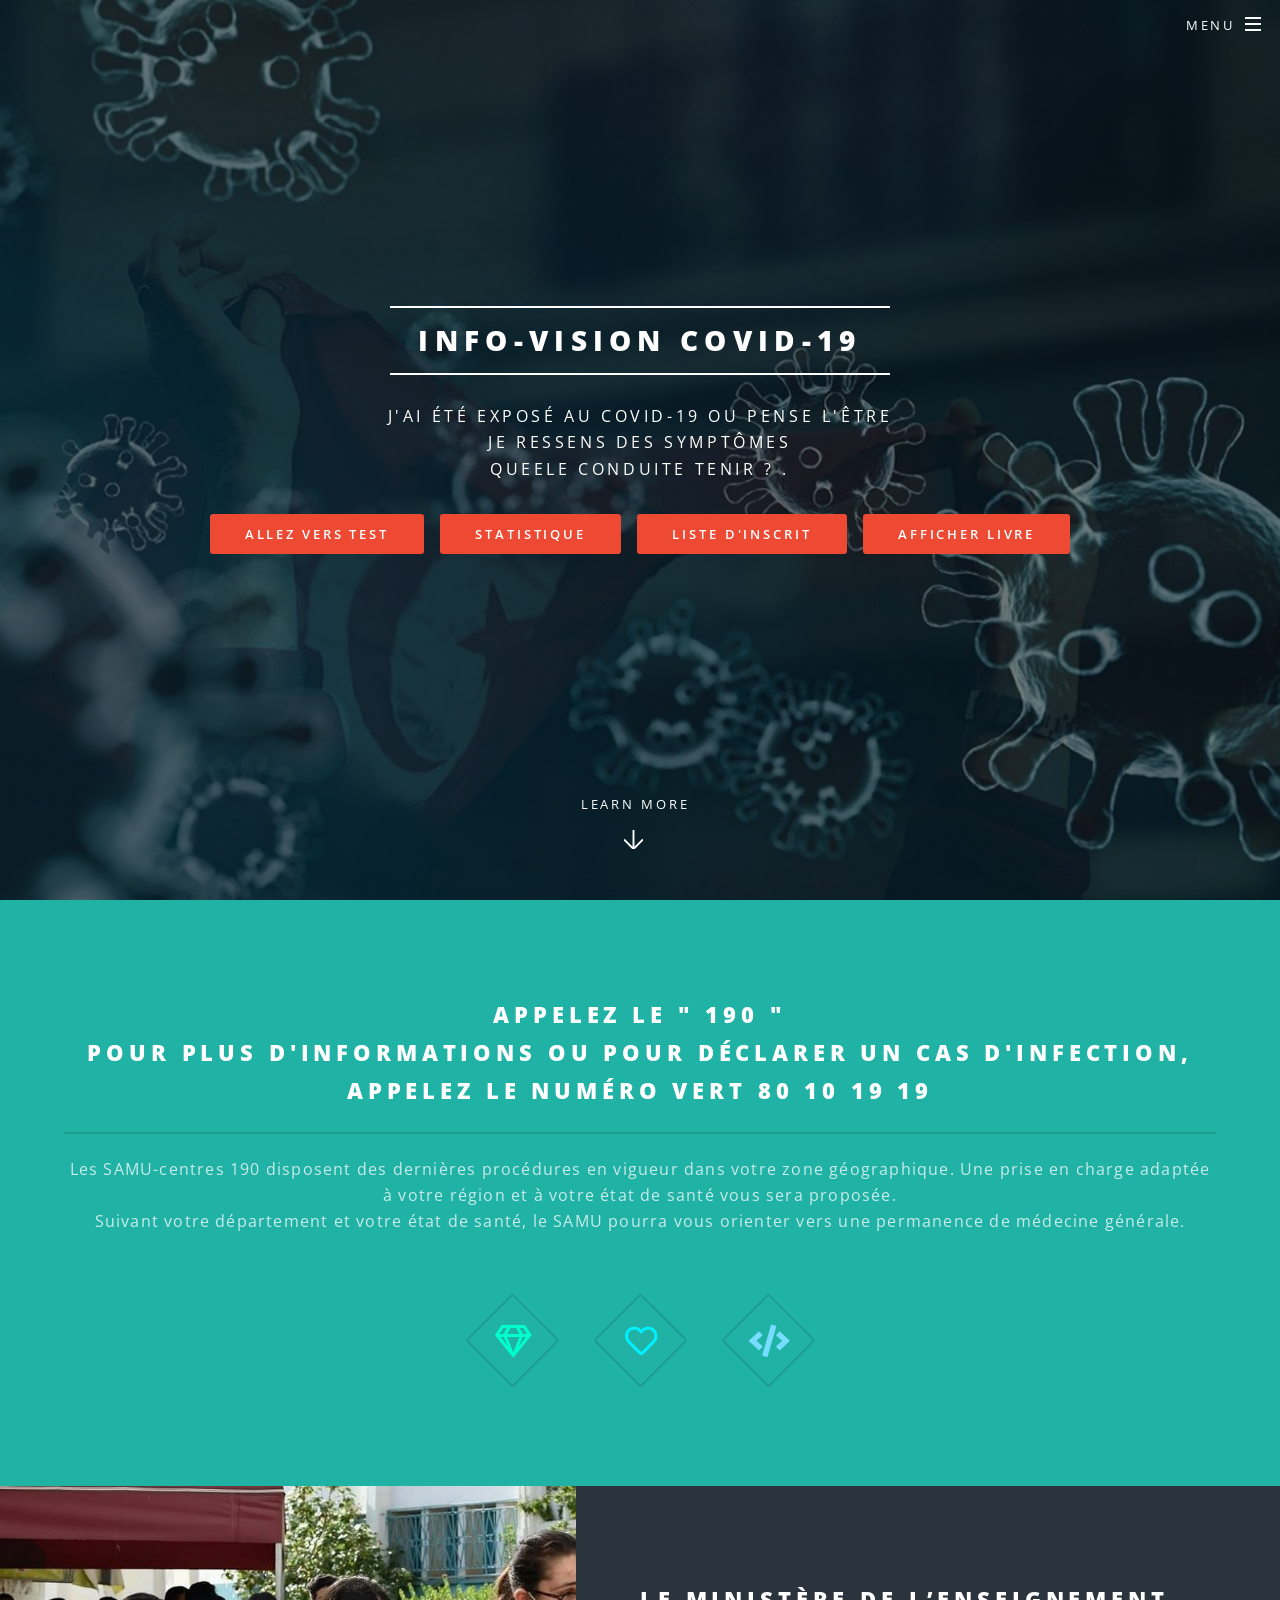
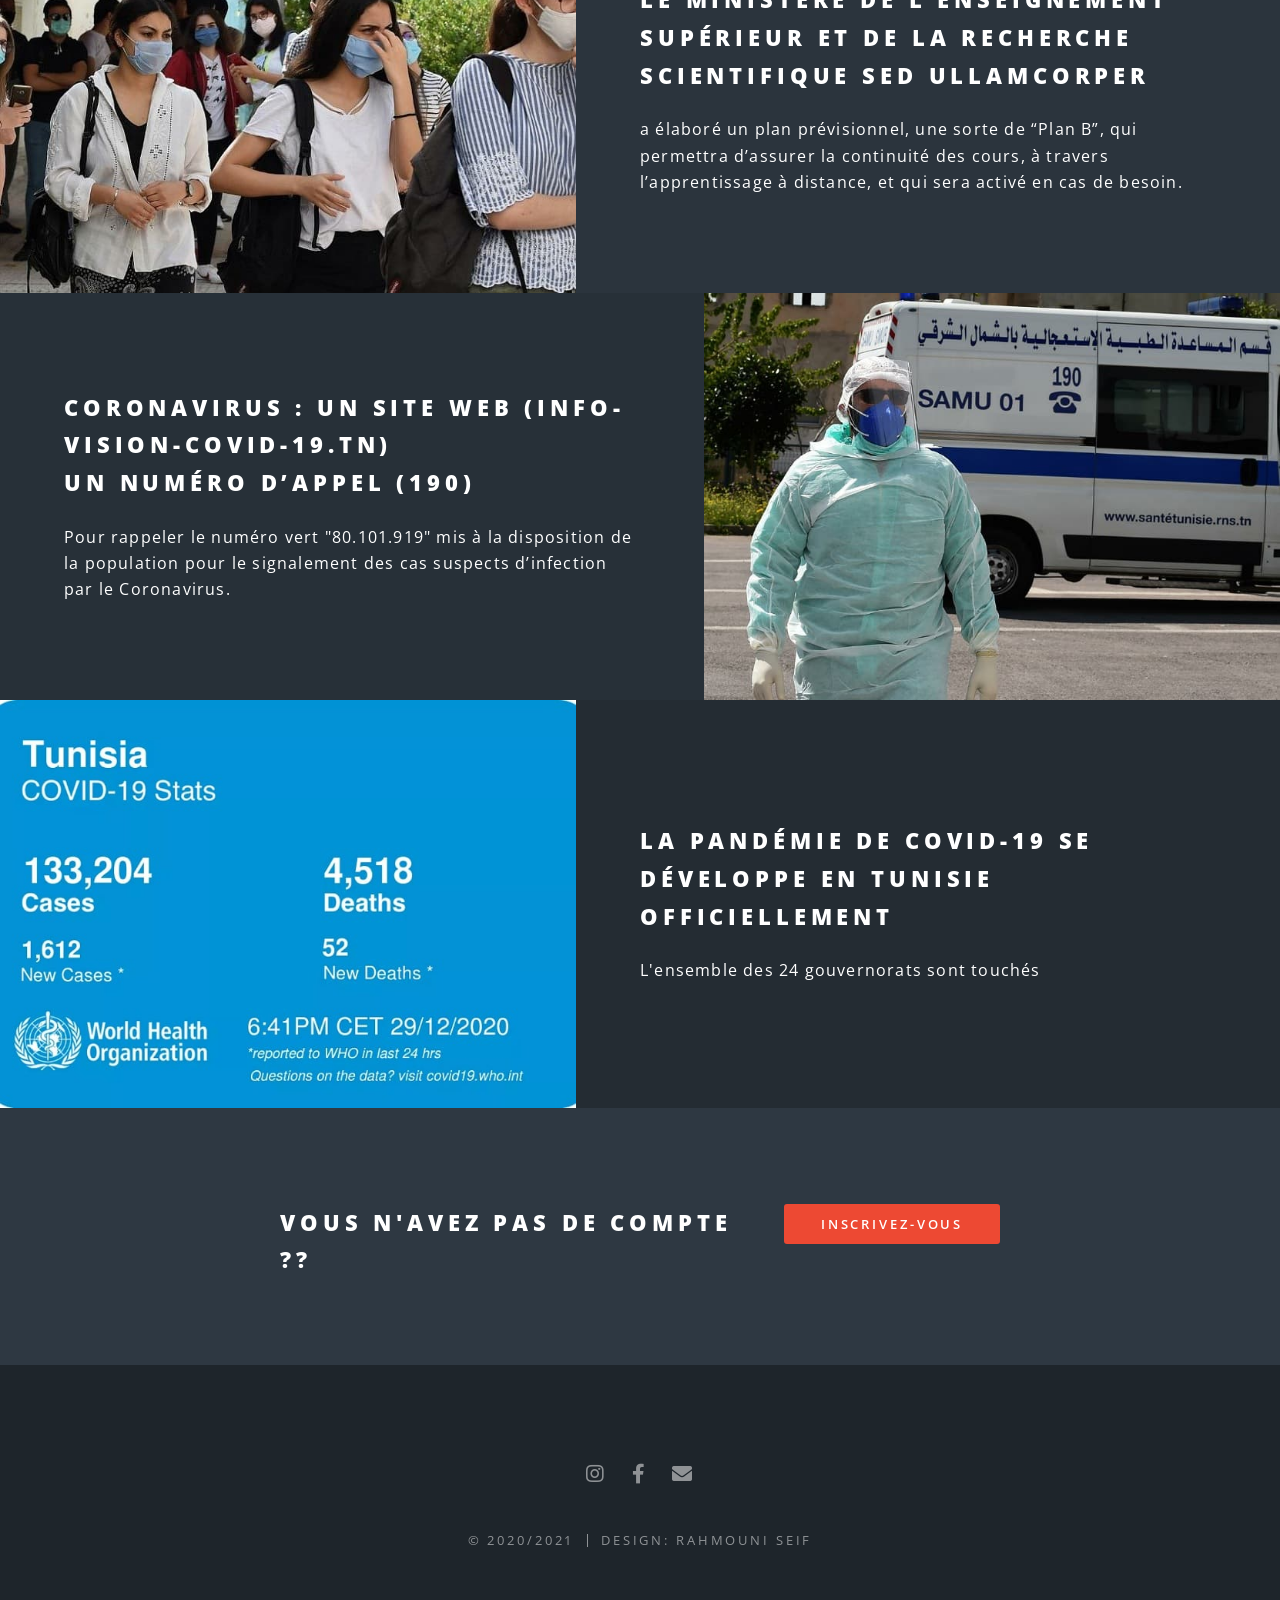
<file: index.html>
<!DOCTYPE HTML>
<html lang="fr">
	<head>
		<title>COVID-19</title>
		<meta charset="utf-8" />
		<meta name="viewport" content="width=device-width, initial-scale=1, user-scalable=no" />
		<link rel="stylesheet" href="assets/css/main.css" />
		<noscript><link rel="stylesheet" href="assets/css/noscript.css" /></noscript>
	</head>
	<body class="landing is-preload">

		<!-- Page Wrapper -->
			<div id="page-wrapper">

				<!-- Header -->
						<header id="header" class="alt">
						<h1><a href="index.html">Info-Vision</a></h1>
						<nav id="nav">
							<ul>
								<li class="special">
									<a href="#menu" class="menuToggle"><span>Menu</span></a>
									<div id="menu">
										<ul>
											<li><a href="index.html">Accueil</a></li>
											<li><a href="admin.html">Admin</a></li>
											<li><a href="inscrit.html">Inscrivez-Vous</a></li>
											<li><a href="identifiez.html">Identifiez-Vous</a></li>
										</ul>
									</div>
								</li>
							</ul>
						</nav>
					</header>

				<!-- Banner -->
					<section id="banner">
						<div class="inner">
							<h2>Info-Vision COVID-19</h2>
							<p>J'ai été exposé au COVID-19 ou pense l'être<br />
							Je ressens des symptômes<br />
							Queele conduite tenir ? </a>.</p>
							<ul class="actions special">
								<li><a href="verstest.html" class="button primary">Allez vers test</a></li>
								<li><a href="nb.php" class="button primary">Statistique</a></li>
								<li><a href="admin.html" class="button primary">Liste d'inscrit</a></li>
								<li><a href="livres.php" class="button primary">afficher livre</a></li>
							</ul>
						</div>
						<a href="#one" class="more scrolly">Learn More</a>
					</section>

				<!-- One -->
					<section id="one" class="wrapper style1 special">
						<div class="inner">
							<header class="major">
								<h2>Appelez le " 190 "<br />
								Pour plus d'informations ou pour déclarer un cas d'infection, appelez le numéro vert  80 10 19 19</h2>
								<p>Les SAMU-centres 190 disposent des dernières procédures en vigueur dans votre zone géographique. Une prise en charge adaptée à votre région et à votre état de santé vous sera proposée.<br />
								Suivant votre département et votre état de santé, le SAMU pourra vous orienter vers une permanence de médecine générale.</p>
							</header>
							<ul class="icons major">
								<li><span class="icon fa-gem major style1"><span class="label">Lorem</span></span></li>
								<li><span class="icon fa-heart major style2"><span class="label">Ipsum</span></span></li>
								<li><span class="icon solid fa-code major style3"><span class="label">Dolor</span></span></li>
							</ul>
						</div>
					</section>

				<!-- Two -->
					<section id="two" class="wrapper alt style2">
						<section class="spotlight">
							<div class="image"><img src="images/etudiant.jpg" alt="" /></div><div class="content">
								<h2>Le ministère de l’Enseignement supérieur et de la Recherche scientifique
								sed ullamcorper</h2>
								<p> a élaboré un plan prévisionnel, une sorte de “Plan B”, qui permettra d’assurer la continuité des cours, à travers l’apprentissage à distance, et qui sera activé en cas de besoin.</p>
							</div>
						</section>
						<section class="spotlight">
							<div class="image"><img src="images/cov.jpg" alt="" /></div><div class="content">
								<h2>Coronavirus : Un site web (Info-Vision-Covid-19.tn)  <br />
								un numéro d’appel (190)</h2>
								<p>Pour rappeler le numéro vert "80.101.919"  mis à la disposition de la population pour le signalement des cas suspects d’infection par le Coronavirus.</p>
							</div>
						</section>
						<section class="spotlight">
							<div class="image"><img src="images/stat.jpg" alt="" /></div><div class="content">
								<h2>La pandémie de Covid-19 se développe en Tunisie officiellement<br />
								</h2>
								<p>L'ensemble des 24 gouvernorats sont touchés</p>
							</div>
						</section>
					</section>

				<!-- Three -->
				

				<!-- CTA -->
					<section id="cta" class="wrapper style4">
						<div class="inner">
							<header>
								<h2>Vous n'avez pas de compte ??</h2>
								
							</header>
							<ul class="actions stacked">
								<li><a href="inscrit.html" class="button fit primary">Inscrivez-Vous</a></li>
							
							</ul>
						</div>
					</section>

				<!-- Footer -->
					<footer id="footer">
						<ul class="icons">
							<li><a href="https://www.instagram.com/seif_rahmounii/" class="icon brands fa-instagram"><span class="label">Instagram</span></a></li>
							<li><a href="https://www.facebook.com/seif.rahmouni.7" class="icon brands fa-facebook-f"><span class="label">Facebook</span></a></li>
							<li><a href="mailto:seif2000rahmouni@gmail.tn"" class="icon solid fa-envelope"><span class="label">Email</span></a></li>
						</ul>
						<ul class="copyright">
							<li>&copy; 2020/2021</li><li>Design: Rahmouni Seif</li>
						</ul>
					</footer>

			</div>

		<!-- Scripts -->
			<script src="assets/js/jquery.min.js"></script>
			<script src="assets/js/jquery.scrollex.min.js"></script>
			<script src="assets/js/jquery.scrolly.min.js"></script>
			<script src="assets/js/browser.min.js"></script>
			<script src="assets/js/breakpoints.min.js"></script>
			<script src="assets/js/util.js"></script>
			<script src="assets/js/main.js"></script>

	</body>
</html>
</file>
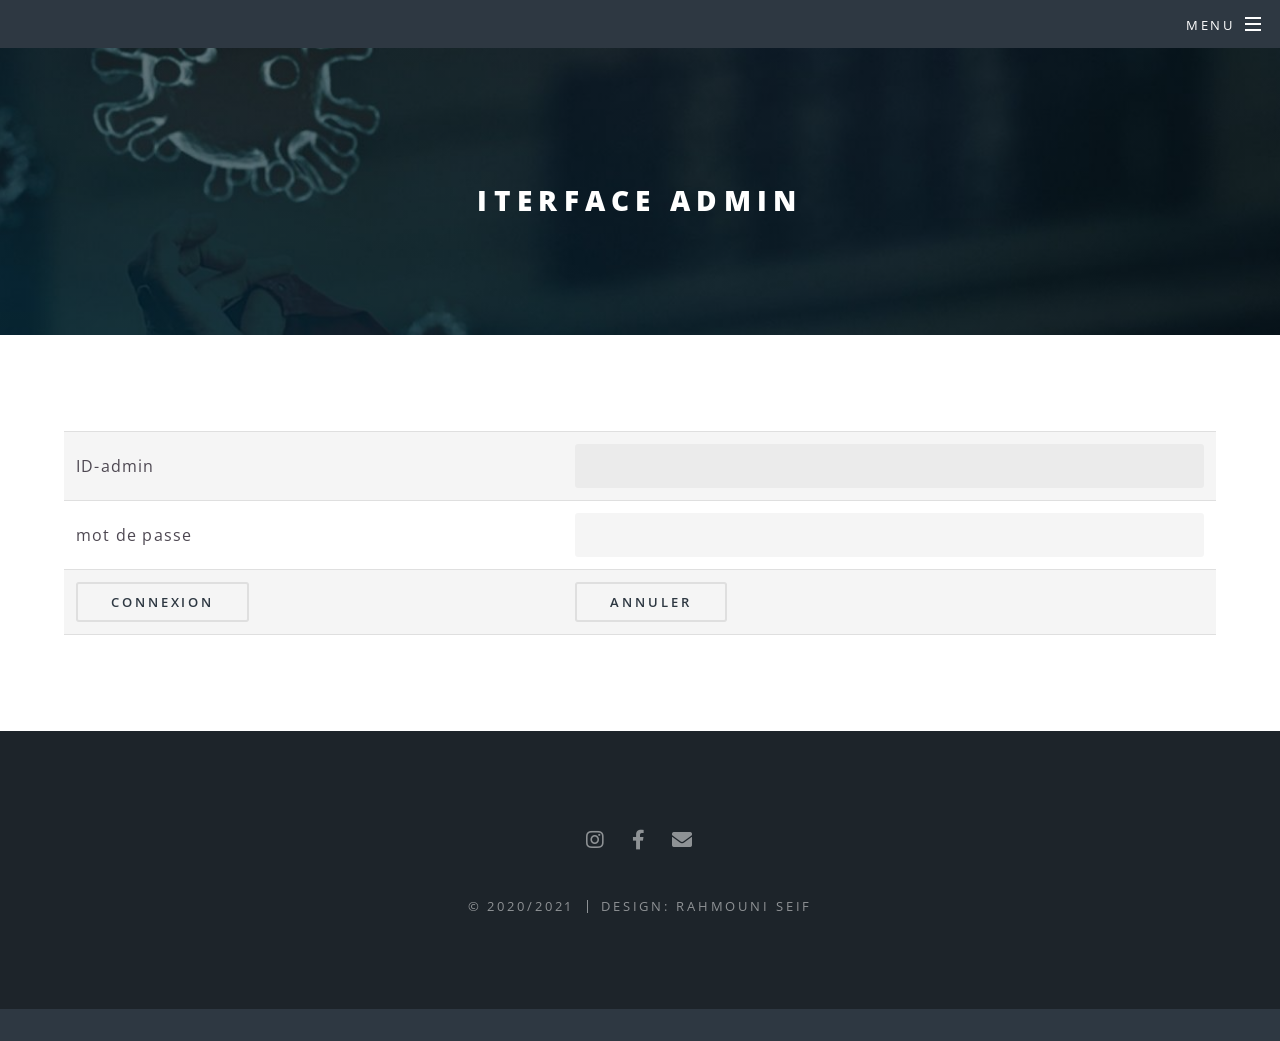
<file: admin.html>
<!DOCTYPE HTML>

<html>
	<head>
	<style>
			table,th,td{
				border:1px solid black;
				align:center; 
			}
			table{
				border-collapse:collapse;
			}
		</style>
		<title>Generic - Spectral by HTML5 UP</title>
		<meta charset="utf-8" />
		<meta name="viewport" content="width=device-width, initial-scale=1, user-scalable=no" />
		<link rel="stylesheet" href="assets/css/main.css" />
		<noscript><link rel="stylesheet" href="assets/css/noscript.css" /></noscript>
	</head>
	<body class="is-preload">
	<form name="f" method="POST"  action="admin.php">
		<!-- Page Wrapper -->
			<div id="page-wrapper">

				<!-- Header -->
						<header id="header" class="alt">
						<h1><a href="index.html">Info-Vision</a></h1>
						<nav id="nav">
							<ul>
								<li class="special">
									<a href="#menu" class="menuToggle"><span>Menu</span></a>
									<div id="menu">
										<ul>
											<li><a href="index.html">Accueil</a></li>
											<li><a href="admin.html">Admin</a></li>
											<li><a href="inscrit.html">Inscrivez-Vous</a></li>
											<li><a href="identifiez.html">Identifiez-Vous</a></li>
										</ul>
									</div>
								</li>
							</ul>
						</nav>
					</header>

				<!-- Main -->
					<article id="main">
						<header>
							<h2>Iterface Admin </h2>
							
						</header>
						<section class="wrapper style5">
							<div class="inner">
	
								<table>
								<tr>
									<td>ID-admin</td>  <td><input  type="text" name ="T1" required="required"></td>
									<tr>
									<td>mot de passe</td> <td><input  type="password" name ="T2" required="required"></td>
									</tr>

								</tr>
								<tr><td> <input type="submit" value="connexion"></td><td><input type="reset" value="Annuler" ></tr>
	
								</table>
								</div>
						</section>
					</article>

				<!-- Footer -->
					<footer id="footer">
						<ul class="icons">
							<li><a href="https://www.instagram.com/seif_rahmounii/" class="icon brands fa-instagram"><span class="label">Instagram</span></a></li>
							<li><a href="https://www.facebook.com/seif.rahmouni.7" class="icon brands fa-facebook-f"><span class="label">Facebook</span></a></li>
							<li><a href="mailto:seif2000rahmouni@gmail.tn"" class="icon solid fa-envelope"><span class="label">Email</span></a></li>
						</ul>
						<ul class="copyright">
							<li>&copy; 2020/2021</li><li>Design: Rahmouni Seif</li>
						</ul>
					</footer>

			</div>

		<!-- Scripts -->
			<script src="assets/js/jquery.min.js"></script>
			<script src="assets/js/jquery.scrollex.min.js"></script>
			<script src="assets/js/jquery.scrolly.min.js"></script>
			<script src="assets/js/browser.min.js"></script>
			<script src="assets/js/breakpoints.min.js"></script>
			<script src="assets/js/util.js"></script>
			<script src="assets/js/main.js"></script>
	</body>
</html>
</file>
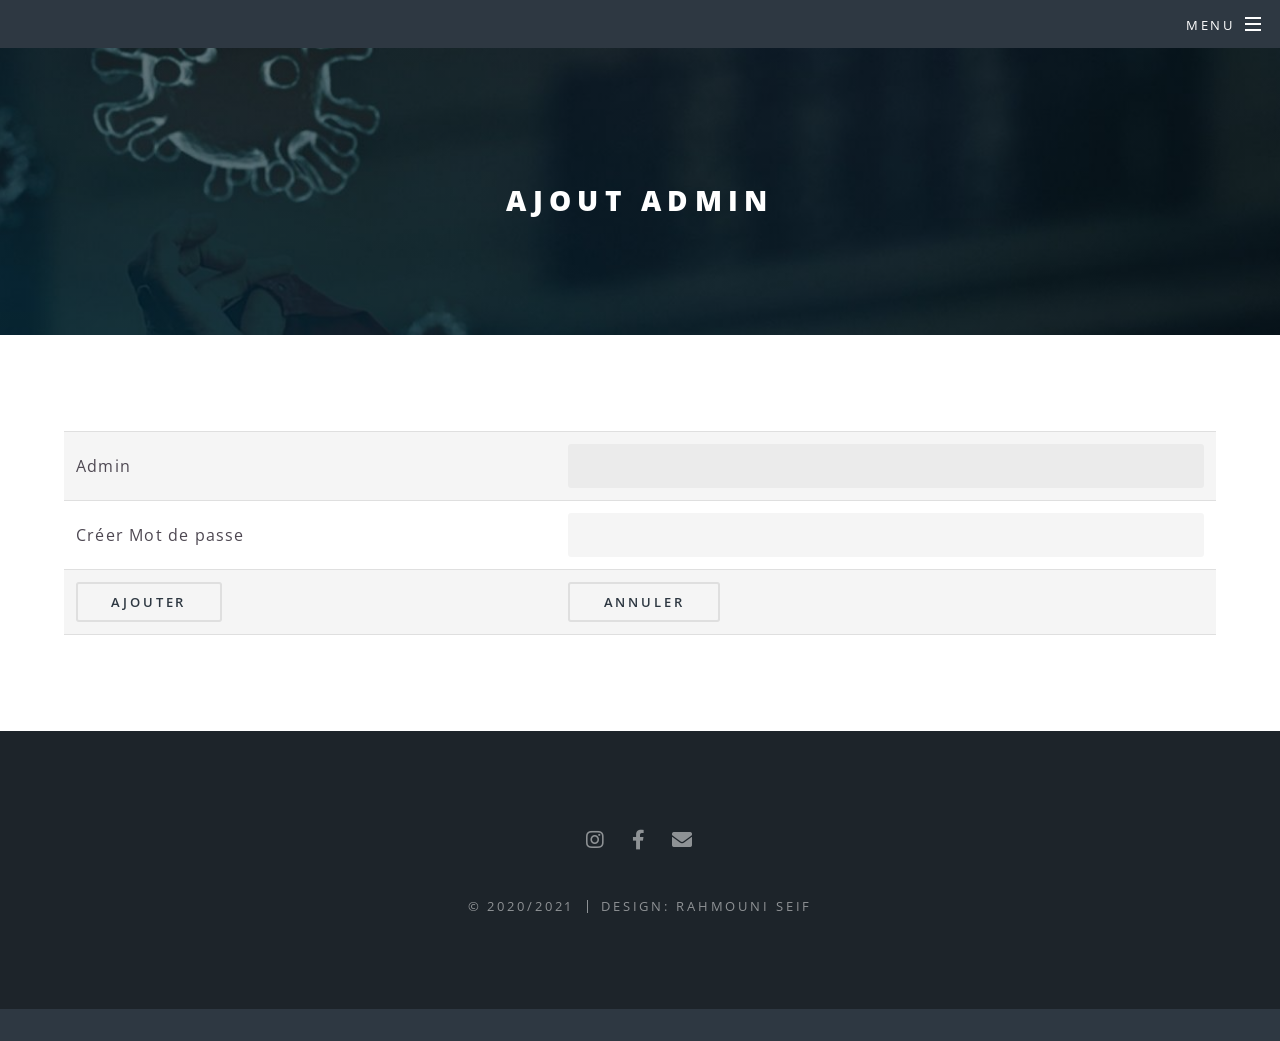
<file: ajout.html>
<!DOCTYPE HTML>

<html>
	<head>
	<style>
			table,th,td{
				border:1px solid black;
				align:center; 
			}
			table{
				border-collapse:collapse;
			}
		</style>
		<title>Generic - Spectral by HTML5 UP</title>
		<meta charset="utf-8" />
		<meta name="viewport" content="width=device-width, initial-scale=1, user-scalable=no" />
		<link rel="stylesheet" href="assets/css/main.css" />
		<noscript><link rel="stylesheet" href="assets/css/noscript.css" /></noscript>
	</head>
	<body class="is-preload">
	<form name="f" method="POST"  action="ajout.php">
		<!-- Page Wrapper -->
			<div id="page-wrapper">

				<!-- Header -->
						<header id="header" class="alt">
						<h1><a href="index.html">Info-Vision</a></h1>
						<nav id="nav">
							<ul>
								<li class="special">
									<a href="#menu" class="menuToggle"><span>Menu</span></a>
									<div id="menu">
										<ul>
											<li><a href="index.html">Accueil</a></li>
											<li><a href="admin.html">Admin</a></li>
											<li><a href="inscrit.html">Inscrivez-Vous</a></li>
											<li><a href="identifiez.html">Identifiez-Vous</a></li>
										</ul>
									</div>
								</li>
							</ul>
						</nav>
					</header>

				<!-- Main -->
					<article id="main">
						<header>
							<h2>Ajout Admin</h2>
							
						</header>
						<section class="wrapper style5">
							<div class="inner">
	
								<table>
								<tr>
									<td>Admin</td>  <td><input  type="text" name ="T1" required="required"></td>
									<tr>
									<td>Créer Mot de passe</td> <td><input  type="password" name ="T2" required="required"></td>
									</tr>

								</tr>
								<tr><td> <input type="submit" value="Ajouter"></td><td><input type="reset" value="Annuler" ></tr>
	
								</table>
								</div>
						</section>
					</article>

				<!-- Footer -->
					<footer id="footer">
						<ul class="icons">
							<li><a href="https://www.instagram.com/seif_rahmounii/" class="icon brands fa-instagram"><span class="label">Instagram</span></a></li>
							<li><a href="https://www.facebook.com/seif.rahmouni.7" class="icon brands fa-facebook-f"><span class="label">Facebook</span></a></li>
							<li><a href="mailto:seif2000rahmouni@gmail.tn"" class="icon solid fa-envelope"><span class="label">Email</span></a></li>
						</ul>
						<ul class="copyright">
							<li>&copy; 2020/2021</li><li>Design: Rahmouni Seif</li>
						</ul>
					</footer>

			</div>

		<!-- Scripts -->
			<script src="assets/js/jquery.min.js"></script>
			<script src="assets/js/jquery.scrollex.min.js"></script>
			<script src="assets/js/jquery.scrolly.min.js"></script>
			<script src="assets/js/browser.min.js"></script>
			<script src="assets/js/breakpoints.min.js"></script>
			<script src="assets/js/util.js"></script>
			<script src="assets/js/main.js"></script>
	</body>
</html>
</file>
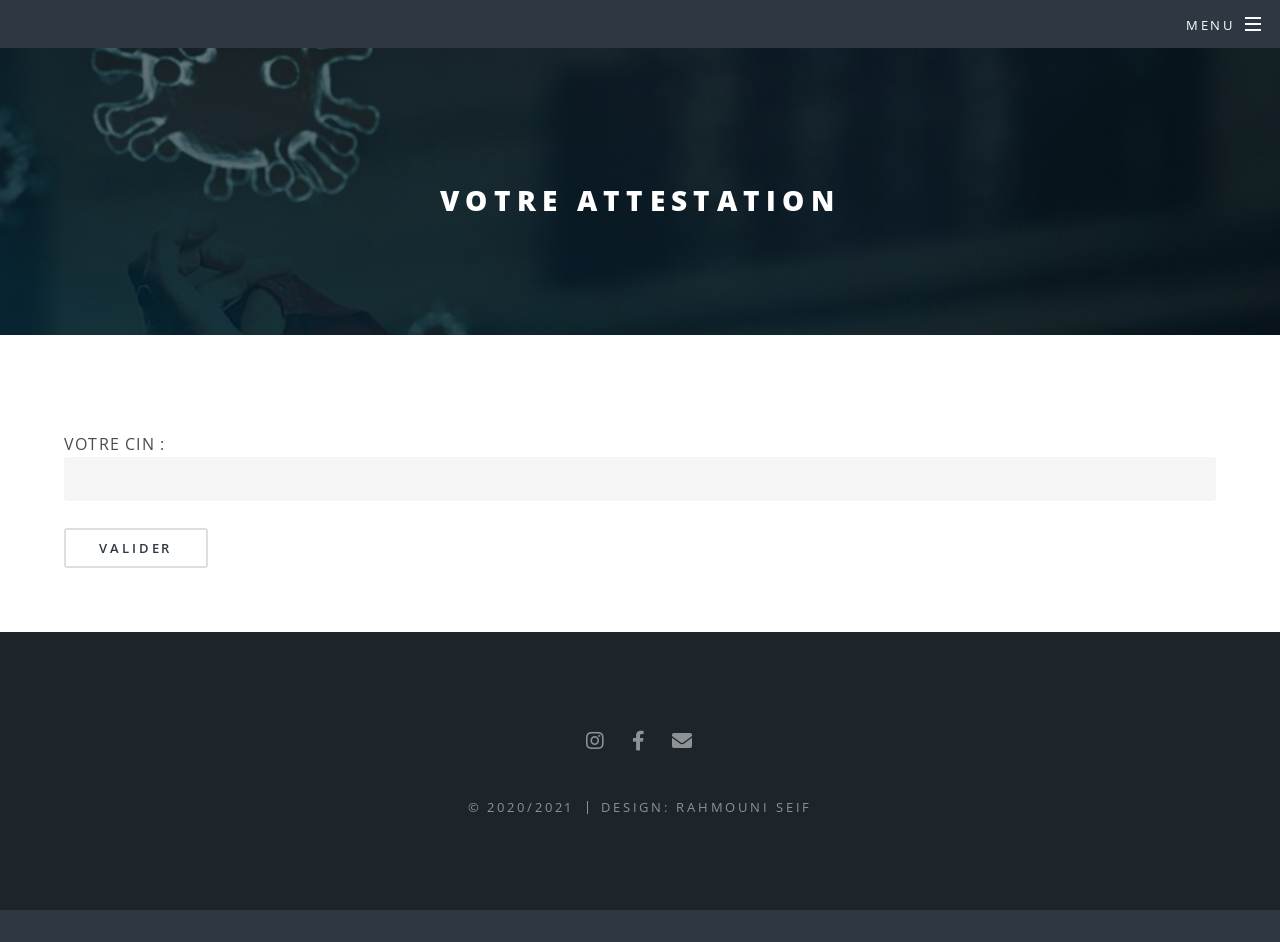
<file: attestation.html>
<!DOCTYPE HTML>

<html>
	<head>
		<title></title>
		<meta charset="utf-8" />
		<meta name="viewport" content="width=device-width, initial-scale=1, user-scalable=no" />
		<link rel="stylesheet" href="assets/css/main.css" />
		<noscript><link rel="stylesheet" href="assets/css/noscript.css" /></noscript>
	</head>
	<body class="is-preload">
		<form name="f" method="POST"  action="attestation.php"> 
			<!-- Page Wrapper -->
			<div id="page-wrapper">

				<!-- Header -->
							<header id="header" class="alt">
						<h1><a href="index.html">Info-Vision</a></h1>
						<nav id="nav">
							<ul>
								<li class="special">
									<a href="#menu" class="menuToggle"><span>Menu</span></a>
									<div id="menu">
										<ul>
											<li><a href="index.html">Accueil</a></li>
											<li><a href="admin.html">Admin</a></li>
											<li><a href="inscrit.html">Inscrivez-Vous</a></li>
											<li><a href="identifiez.html">Identifiez-Vous</a></li>
										</ul>
									</div>
								</li>
							</ul>
						</nav>
					</header>

				<!-- Main -->
					<article id="main">
						<header>
							<h2>Votre Attestation</h2>
						
						</header>
						<section class="wrapper style5">
							<div class="inner">

								<section>	
								
									<fieldset>
									
									VOTRE CIN : <input type="text" name="T1"></br><input type="submit" value="Valider">

		
	</fieldset>

								</section>
	
							
							</div>
						
						</section>
					</article>

				<!-- Footer -->
					<footer id="footer">
						<ul class="icons">
							<li><a href="https://www.instagram.com/seif_rahmounii/" class="icon brands fa-instagram"><span class="label">Instagram</span></a></li>
							<li><a href="https://www.facebook.com/seif.rahmouni.7" class="icon brands fa-facebook-f"><span class="label">Facebook</span></a></li>
							<li><a href="mailto:seif2000rahmouni@gmail.tn"" class="icon solid fa-envelope"><span class="label">Email</span></a></li>
						</ul>
						<ul class="copyright">
							<li>&copy; 2020/2021</li><li>Design: Rahmouni Seif</li>
						</ul>
					</footer>

			</div>

		<!-- Scripts -->
			<script src="assets/js/jquery.min.js"></script>
			<script src="assets/js/jquery.scrollex.min.js"></script>
			<script src="assets/js/jquery.scrolly.min.js"></script>
			<script src="assets/js/browser.min.js"></script>
			<script src="assets/js/breakpoints.min.js"></script>
			<script src="assets/js/util.js"></script>
			<script src="assets/js/main.js"></script>
		</form>
	</body>
</html>
</file>
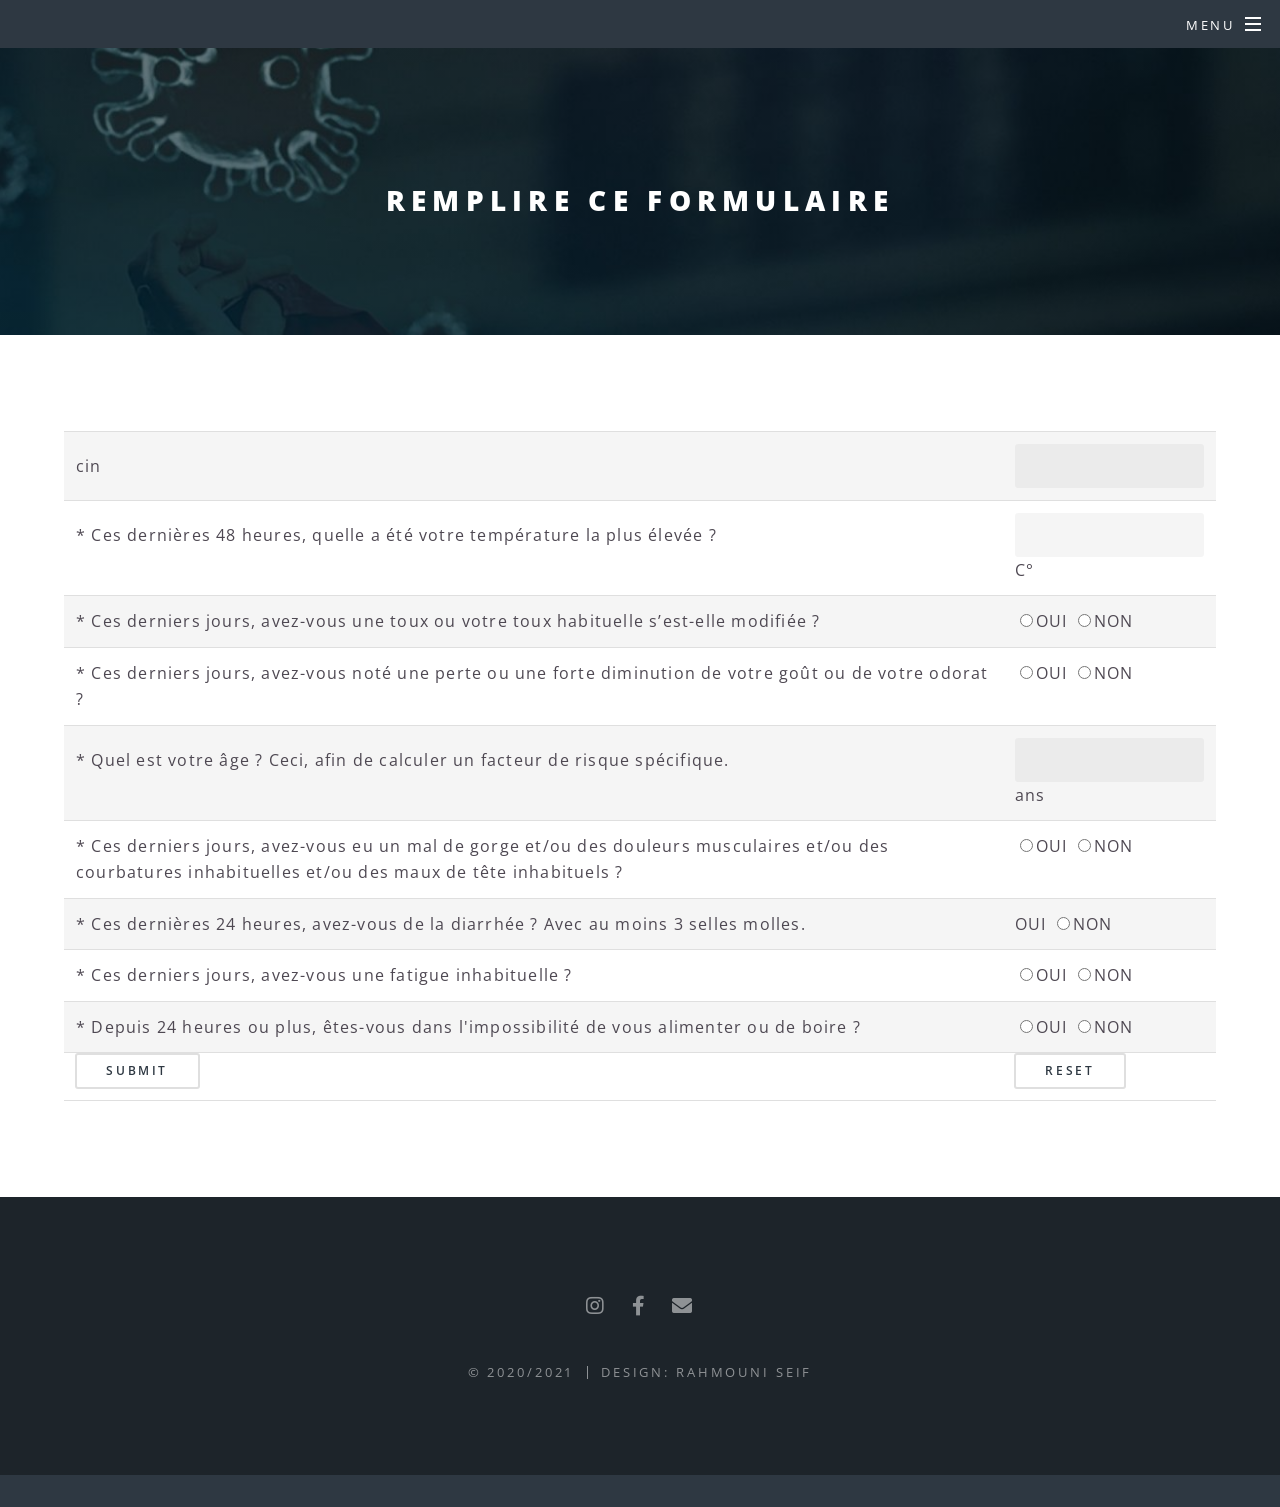
<file: formulaire.html>
<!DOCTYPE HTML>

<html>
	<head>
		<title>Generic - Spectral by HTML5 UP</title>
		<meta charset="utf-8" />
		<meta name="viewport" content="width=device-width, initial-scale=1, user-scalable=no" />
		<link rel="stylesheet" href="assets/css/main.css" />
		<noscript><link rel="stylesheet" href="assets/css/noscript.css" /></noscript>
	</head>
	<body class="is-preload">
	<form  name="f" method="POST"  action="resultat.php"   >
		<!-- Page Wrapper -->
			<div id="page-wrapper">

				<!-- Header -->
							<header id="header" class="alt">
						<h1><a href="index.html">Info-Vision</a></h1>
						<nav id="nav">
							<ul>
								<li class="special">
									<a href="#menu" class="menuToggle"><span>Menu</span></a>
									<div id="menu">
										<ul>
											<li><a href="index.html">Accueil</a></li>
											<li><a href="admin.html">Admin</a></li>
											<li><a href="inscrit.html">Inscrivez-Vous</a></li>
											<li><a href="identifiez.html">Identifiez-Vous</a></li>
										</ul>
									</div>
								</li>
							</ul>
						</nav>
					</header>

				<!-- Main -->
					<article id="main">
						<header>
							<h2>Remplire ce formulaire</h2>
							
						</header>
						<section class="wrapper style5">
							<div class="inner">

							

								


								
	<table>
	<tr><td>cin </td><td><input type="text" size="8" name="T1" required="required" pattern="[0-9]{8}"></td> </tr>
			<tr> 
			<td>* Ces dernières 48 heures, quelle a été votre température la plus élevée ?</td><td><input type="text" size="20" name="T2" required="required"> C°</td>
			</tr>
			<tr> 
			<td>* Ces derniers jours, avez-vous une toux ou votre toux habituelle s’est-elle modifiée ?</td><td><input type="radio" name="R1" required="required" value='1'>OUI  <input type="radio" name="R1" required="required" value='0'>NON</td>
			</tr>
			<tr> 
			<td>* Ces derniers jours, avez-vous noté une perte ou une forte diminution de votre goût ou de votre odorat ?</td><td><input type="radio" name="R2"required="required" value='1'>OUI  <input type="radio" required="required"name="R2" value='0'>NON</td>
			</tr>
			<tr> 
			<td>* Quel est votre âge ?
				Ceci, afin de calculer un facteur de risque spécifique.</td><td><input type="text" required="required"size="20" name="T3" > ans</td>
			</tr>
			<tr>
			<td>* Ces derniers jours, avez-vous eu un mal de gorge et/ou des douleurs musculaires et/ou des courbatures inhabituelles et/ou des maux de tête inhabituels ?</td><td><input type="radio" name="R3" required="required" value='1'>OUI  <input type="radio" name="R3" required="required" value='0'>NON</td>				
			</tr>
			<tr>
			<td>* Ces dernières 24 heures, avez-vous de la diarrhée ?
			Avec au moins 3 selles molles.</td><td><inputrequired="required" type="radio" name="R4" value='1'>OUI  <input required="required" type="radio" name="R4" value='0'>NON</td>				
			</tr>
			<tr>
			<td>* Ces derniers jours, avez-vous une fatigue inhabituelle ?</td><td><input type="radio" required="required" name="R5" value='1'>OUI  <input type="radio" required="required" name="R5" value='0'>NON</td>				
			</tr>
			<tr>
			<td>* Depuis 24 heures ou plus, êtes-vous dans l'impossibilité de vous alimenter ou de boire ?</td><td><input type="radio" name="R6" required="required" value='1'>OUI  <input required="required" type="radio" name="R6" value='0'>NON</td>				
			</tr>
			<tr>
				<th><input type="submit"  > </th>
			
			
				<th><input type="reset"  > </th>
		
	</table>
		

							</div>
						</section>
					</article>

				<!-- Footer -->
					<footer id="footer">
						<ul class="icons">
							<li><a href="https://www.instagram.com/seif_rahmounii/" class="icon brands fa-instagram"><span class="label">Instagram</span></a></li>
							<li><a href="https://www.facebook.com/seif.rahmouni.7" class="icon brands fa-facebook-f"><span class="label">Facebook</span></a></li>
							<li><a href="mailto:seif2000rahmouni@gmail.tn"" class="icon solid fa-envelope"><span class="label">Email</span></a></li>
						</ul>
						<ul class="copyright">
							<li>&copy; 2020/2021</li><li>Design: Rahmouni Seif</li>
						</ul>
					</footer>

			</div>

		<!-- Scripts -->
			<script src="assets/js/jquery.min.js"></script>
			<script src="assets/js/jquery.scrollex.min.js"></script>
			<script src="assets/js/jquery.scrolly.min.js"></script>
			<script src="assets/js/browser.min.js"></script>
			<script src="assets/js/breakpoints.min.js"></script>
			<script src="assets/js/util.js"></script>
			<script src="assets/js/main.js"></script>
	</body>
</html>
</file>
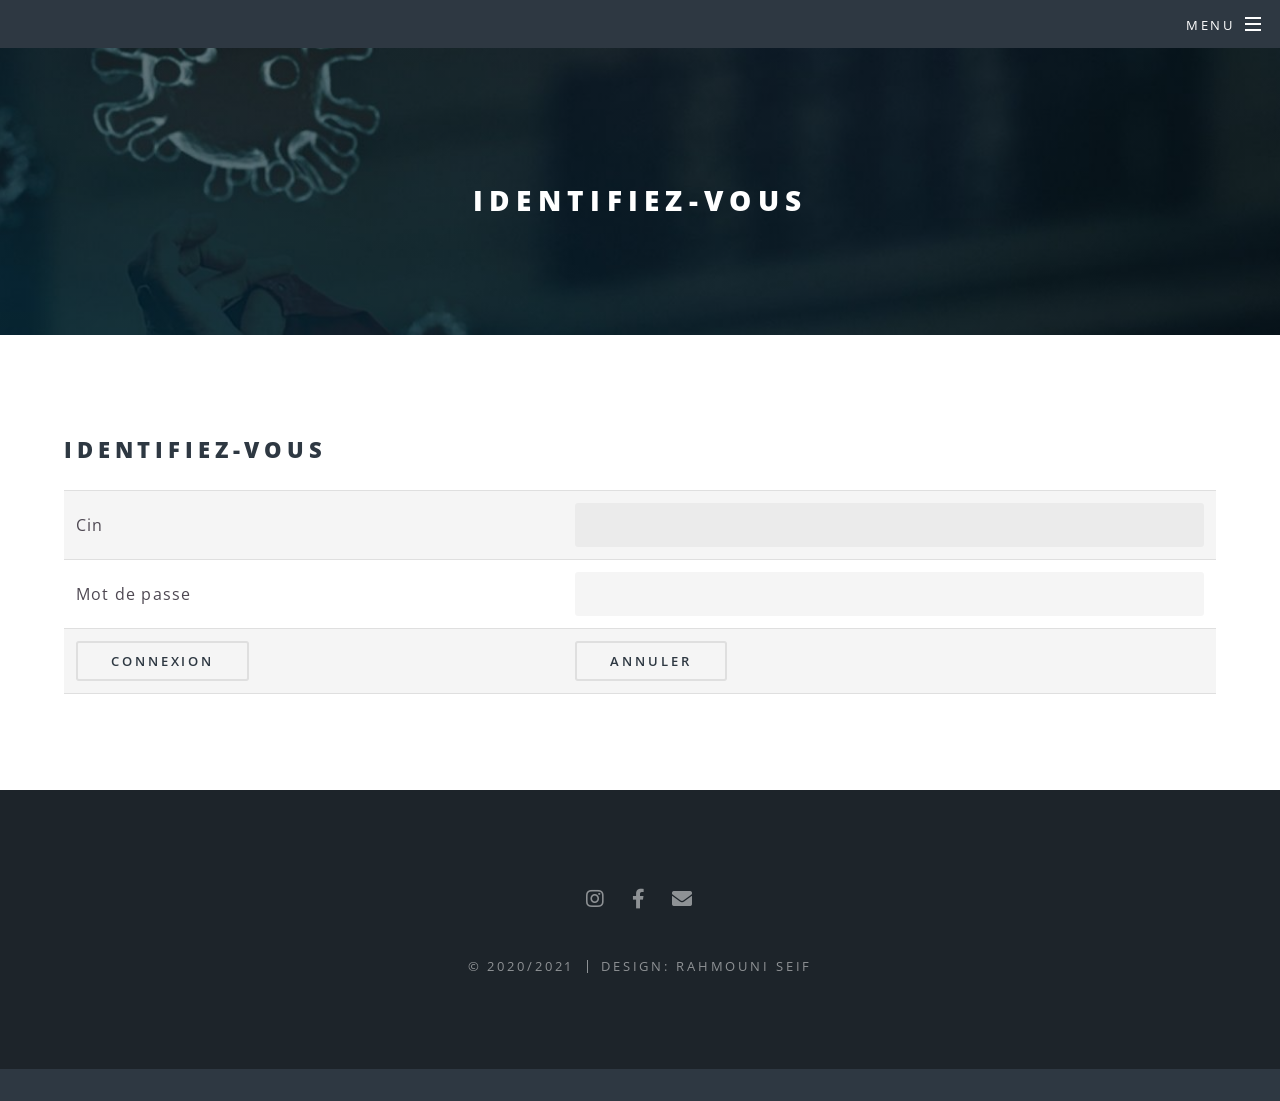
<file: identifiez.html>
<!DOCTYPE HTML>

<html>
	<head>
		<title></title>
		<meta charset="utf-8" />
		<meta name="viewport" content="width=device-width, initial-scale=1, user-scalable=no" />
		<link rel="stylesheet" href="assets/css/main.css" />
		<noscript><link rel="stylesheet" href="assets/css/noscript.css" /></noscript>
	</head>
	<body class="is-preload">
		<form name="f" method="POST"  action="identifiez.php"> 
			<!-- Page Wrapper -->
			<div id="page-wrapper">

				<!-- Header -->
					<!-- Header -->
					<header id="header" class="alt">
						<h1><a href="index.html">Info-Vision</a></h1>
						<nav id="nav">
							<ul>
								<li class="special">
									<a href="#menu" class="menuToggle"><span>Menu</span></a>
									<div id="menu">
										<ul>
											<li><a href="index.html">Accueil</a></li>
											<li><a href="admin.html">Admin</a></li>
											<li><a href="inscrit.html">Inscrivez-Vous</a></li>
											<li><a href="identifiez.html">Identifiez-Vous</a></li>
										</ul>
									</div>
								</li>
							</ul>
						</nav>
					</header>

				<!-- Main -->
					<article id="main">
						<header>
							<h2>Identifiez-Vous</h2>
						
						</header>
						<section class="wrapper style5">
							<div class="inner">

								<section>	
								
									<fieldset>

	<legend> <h2>Identifiez-Vous</h2> </legend>
		<table align="center"  >
			<tr>
			<td>Cin</td><td> <input type="text" name="T1" required="required" > </td>
			<tr>
			
			<td> Mot de passe</td><td><input type="password" name="T2" required="required" > </td>
			</tr>
		
		
			<tr><td> <input type="submit" value="connexion"></td><td><input type="reset" value="Annuler" </tr>
			
		
	</table>
	</fieldset>

								</section>
	
							
							</div>
						
						</section>
					</article>

				<!-- Footer -->
					<footer id="footer">
						<ul class="icons">
							<li><a href="https://www.instagram.com/seif_rahmounii/" class="icon brands fa-instagram"><span class="label">Instagram</span></a></li>
							<li><a href="https://www.facebook.com/seif.rahmouni.7" class="icon brands fa-facebook-f"><span class="label">Facebook</span></a></li>
							<li><a href="mailto:seif2000rahmouni@gmail.tn"" class="icon solid fa-envelope"><span class="label">Email</span></a></li>
						</ul>
						<ul class="copyright">
							<li>&copy; 2020/2021</li><li>Design: Rahmouni Seif</li>
						</ul>
					</footer>

			</div>

		<!-- Scripts -->
			<script src="assets/js/jquery.min.js"></script>
			<script src="assets/js/jquery.scrollex.min.js"></script>
			<script src="assets/js/jquery.scrolly.min.js"></script>
			<script src="assets/js/browser.min.js"></script>
			<script src="assets/js/breakpoints.min.js"></script>
			<script src="assets/js/util.js"></script>
			<script src="assets/js/main.js"></script>
		</form>
	</body>
</html>
</file>
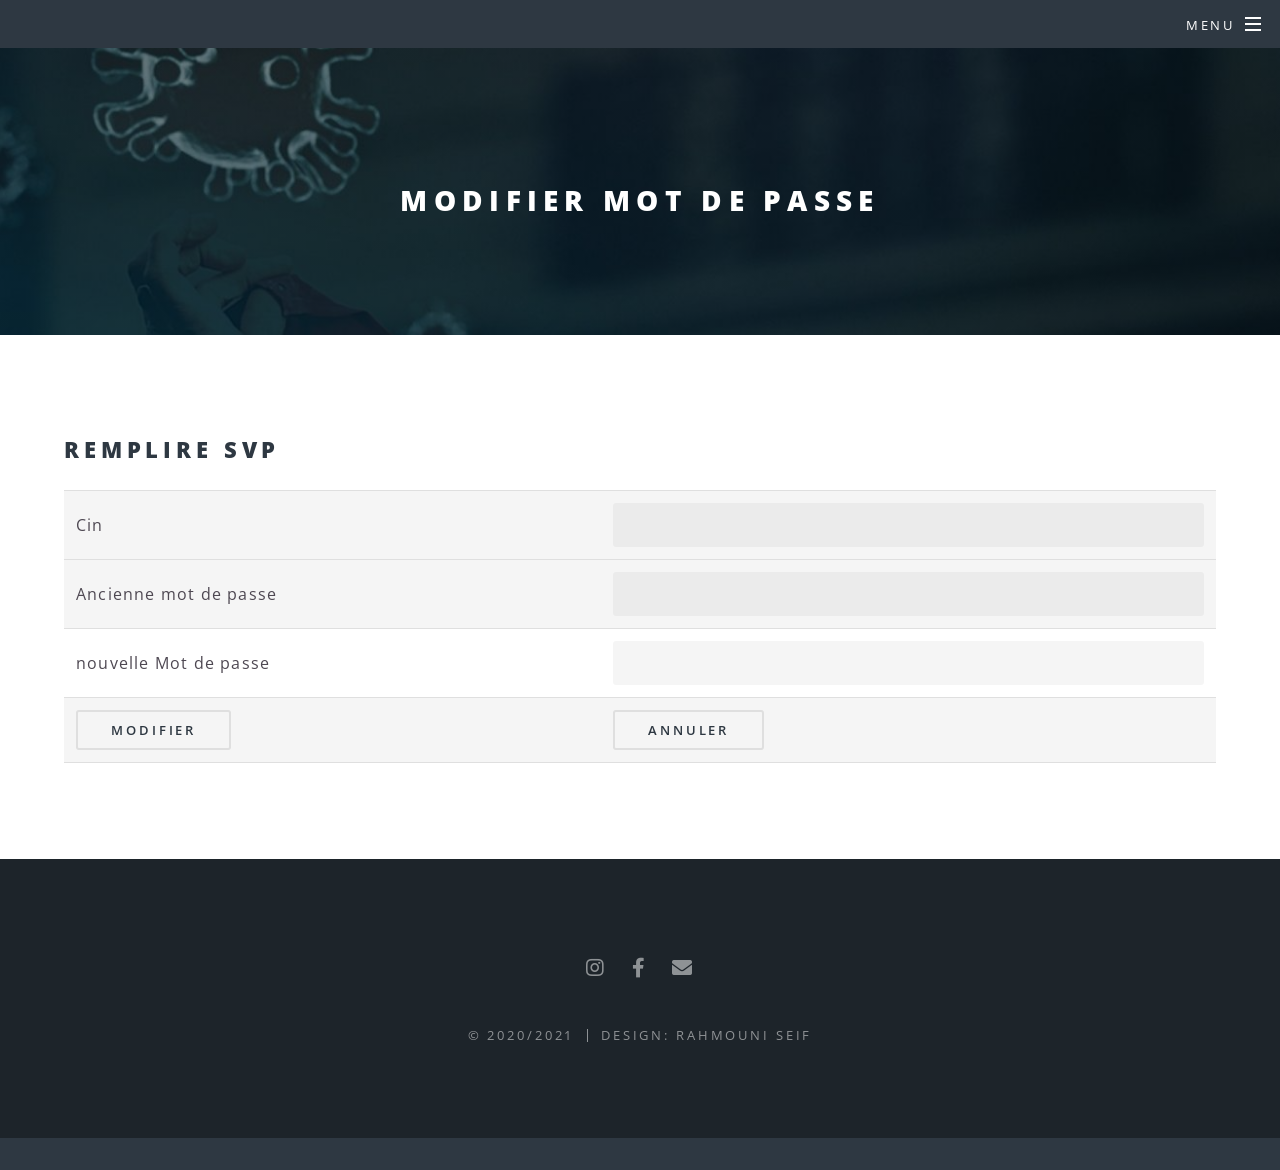
<file: modifier.html>
<!DOCTYPE HTML>

<html>
	<head>
		<title></title>
		<meta charset="utf-8" />
		<meta name="viewport" content="width=device-width, initial-scale=1, user-scalable=no" />
		<link rel="stylesheet" href="assets/css/main.css" />
		<noscript><link rel="stylesheet" href="assets/css/noscript.css" /></noscript>
	</head>
	<body class="is-preload">
		<form name="f" method="POST"  action="modifier.php"> 
			<!-- Page Wrapper -->
			<div id="page-wrapper">

				<!-- Header -->
					<!-- Header -->
						<header id="header" class="alt">
						<h1><a href="index.html">Info-Vision</a></h1>
						<nav id="nav">
							<ul>
								<li class="special">
									<a href="#menu" class="menuToggle"><span>Menu</span></a>
									<div id="menu">
										<ul>
											<li><a href="index.html">Accueil</a></li>
											<li><a href="admin.html">Admin</a></li>
											<li><a href="inscrit.html">Inscrivez-Vous</a></li>
											<li><a href="identifiez.html">Identifiez-Vous</a></li>
										</ul>
									</div>
								</li>
							</ul>
						</nav>
					</header>

				<!-- Main -->
					<article id="main">
						<header>
							<h2>Modifier Mot De Passe </h2>
						
						</header>
						<section class="wrapper style5">
							<div class="inner">

								<section>	
								
									<fieldset>

	<legend> <h2>Remplire svp </h2> </legend>
		<table align="center"  >
			
			<tr>
				<td>Cin </td><td><input type="text" name="T1" required="required" ></td>
			<tr>
			<tr>
				<td>Ancienne mot de passe</td><td> <input type="password" name="T2" required="required" > </td>
			<tr>
				<td> nouvelle Mot de passe</td><td><input type="password" name="T3" required="required" > </td>
			</tr>
		
		
			<tr><td> <input type="submit" value="Modifier"></td><td><input type="reset" value="Annuler" </tr>
			
		
	</table>
	</fieldset>

								</section>
	
							
							</div>
						
						</section>
					</article>

				<!-- Footer -->
					<footer id="footer">
						<ul class="icons">
							<li><a href="https://www.instagram.com/seif_rahmounii/" class="icon brands fa-instagram"><span class="label">Instagram</span></a></li>
							<li><a href="https://www.facebook.com/seif.rahmouni.7" class="icon brands fa-facebook-f"><span class="label">Facebook</span></a></li>
							<li><a href="mailto:seif2000rahmouni@gmail.tn"" class="icon solid fa-envelope"><span class="label">Email</span></a></li>
						</ul>
						<ul class="copyright">
							<li>&copy; 2020/2021</li><li>Design: Rahmouni Seif</li>
						</ul>
					</footer>
			</div>

		<!-- Scripts -->
			<script src="assets/js/jquery.min.js"></script>
			<script src="assets/js/jquery.scrollex.min.js"></script>
			<script src="assets/js/jquery.scrolly.min.js"></script>
			<script src="assets/js/browser.min.js"></script>
			<script src="assets/js/breakpoints.min.js"></script>
			<script src="assets/js/util.js"></script>
			<script src="assets/js/main.js"></script>
		</form>
	</body>
</html>
</file>
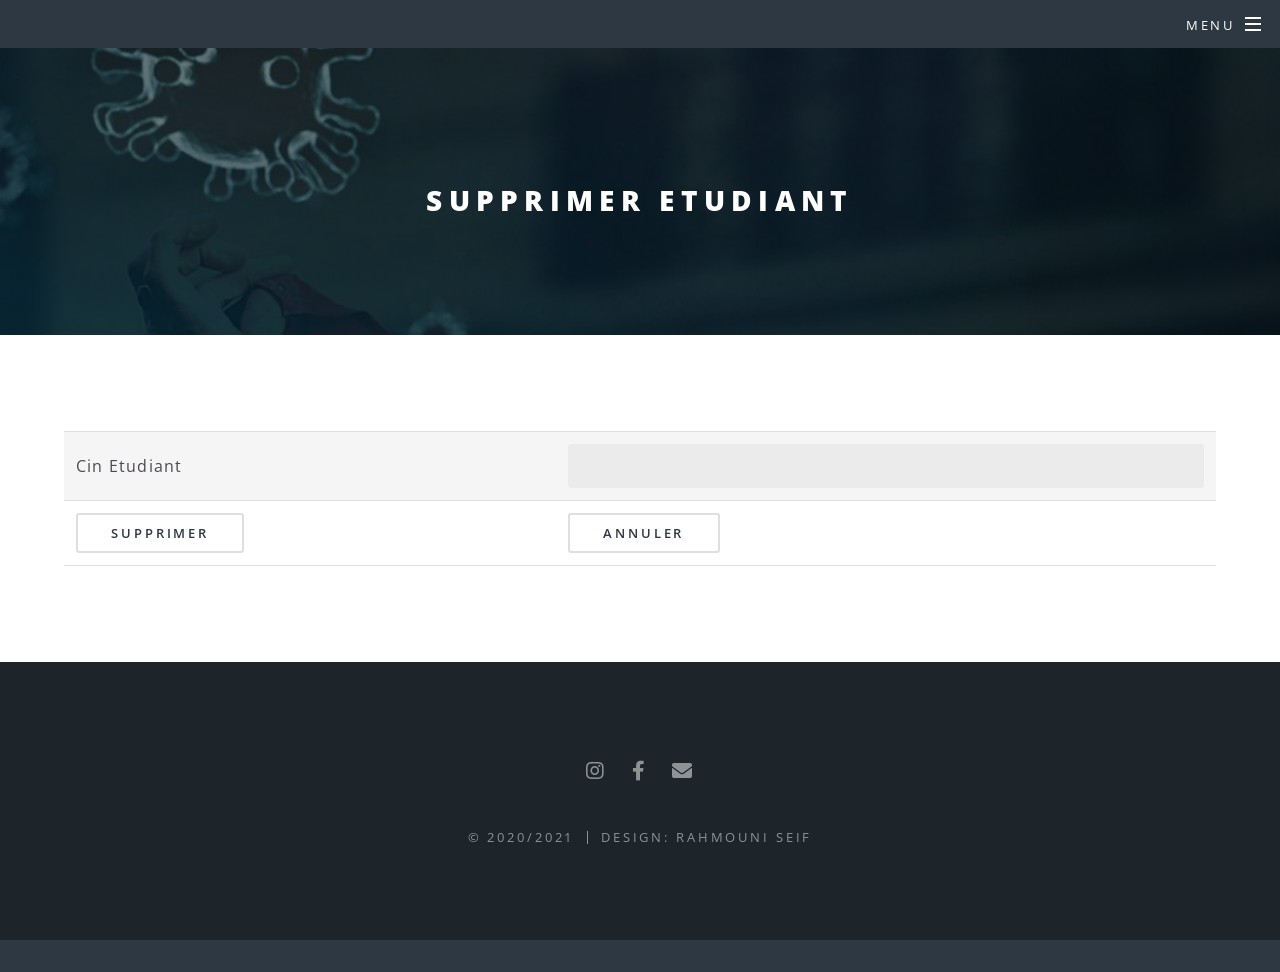
<file: supprimer.html>
<!DOCTYPE HTML>

<html>
	<head>
	<style>
			table,th,td{
				border:1px solid black;
				align:center; 
			}
			table{
				border-collapse:collapse;
			}
		</style>
		<title>Generic - Spectral by HTML5 UP</title>
		<meta charset="utf-8" />
		<meta name="viewport" content="width=device-width, initial-scale=1, user-scalable=no" />
		<link rel="stylesheet" href="assets/css/main.css" />
		<noscript><link rel="stylesheet" href="assets/css/noscript.css" /></noscript>
	</head>
	<body class="is-preload">
	<form name="f" method="POST"  action="supprimer.php">
		<!-- Page Wrapper -->
			<div id="page-wrapper">

				<!-- Header -->
							<header id="header" class="alt">
						<h1><a href="index.html">Info-Vision</a></h1>
						<nav id="nav">
							<ul>
								<li class="special">
									<a href="#menu" class="menuToggle"><span>Menu</span></a>
									<div id="menu">
										<ul>
											<li><a href="index.html">Accueil</a></li>
											<li><a href="admin.html">Admin</a></li>
											<li><a href="inscrit.html">Inscrivez-Vous</a></li>
											<li><a href="identifiez.html">Identifiez-Vous</a></li>
										</ul>
									</div>
								</li>
							</ul>
						</nav>
					</header>

				<!-- Main -->
					<article id="main">
						<header>
							<h2>supprimer Etudiant </h2>
							
						</header>
						<section class="wrapper style5">
							<div class="inner">
	
								<table>
								<tr>
									<td>Cin Etudiant</td>  <td><input  type="text" name ="T1" required="required"></td>
									
									
									</tr>

								</tr>
								<tr><td> <input type="submit" value="supprimer"></td><td><input type="reset" value="Annuler" ></tr>
	
								</table>
								</div>
						</section>
					</article>

				<!-- Footer -->
					<footer id="footer">
						<ul class="icons">
							<li><a href="https://www.instagram.com/seif_rahmounii/" class="icon brands fa-instagram"><span class="label">Instagram</span></a></li>
							<li><a href="https://www.facebook.com/seif.rahmouni.7" class="icon brands fa-facebook-f"><span class="label">Facebook</span></a></li>
							<li><a href="mailto:seif2000rahmouni@gmail.tn"" class="icon solid fa-envelope"><span class="label">Email</span></a></li>
						</ul>
						<ul class="copyright">
							<li>&copy; 2020/2021</li><li>Design: Rahmouni Seif</li>
						</ul>
					</footer>

			</div>

		<!-- Scripts -->
			<script src="assets/js/jquery.min.js"></script>
			<script src="assets/js/jquery.scrollex.min.js"></script>
			<script src="assets/js/jquery.scrolly.min.js"></script>
			<script src="assets/js/browser.min.js"></script>
			<script src="assets/js/breakpoints.min.js"></script>
			<script src="assets/js/util.js"></script>
			<script src="assets/js/main.js"></script>
	</body>
</html>
</file>
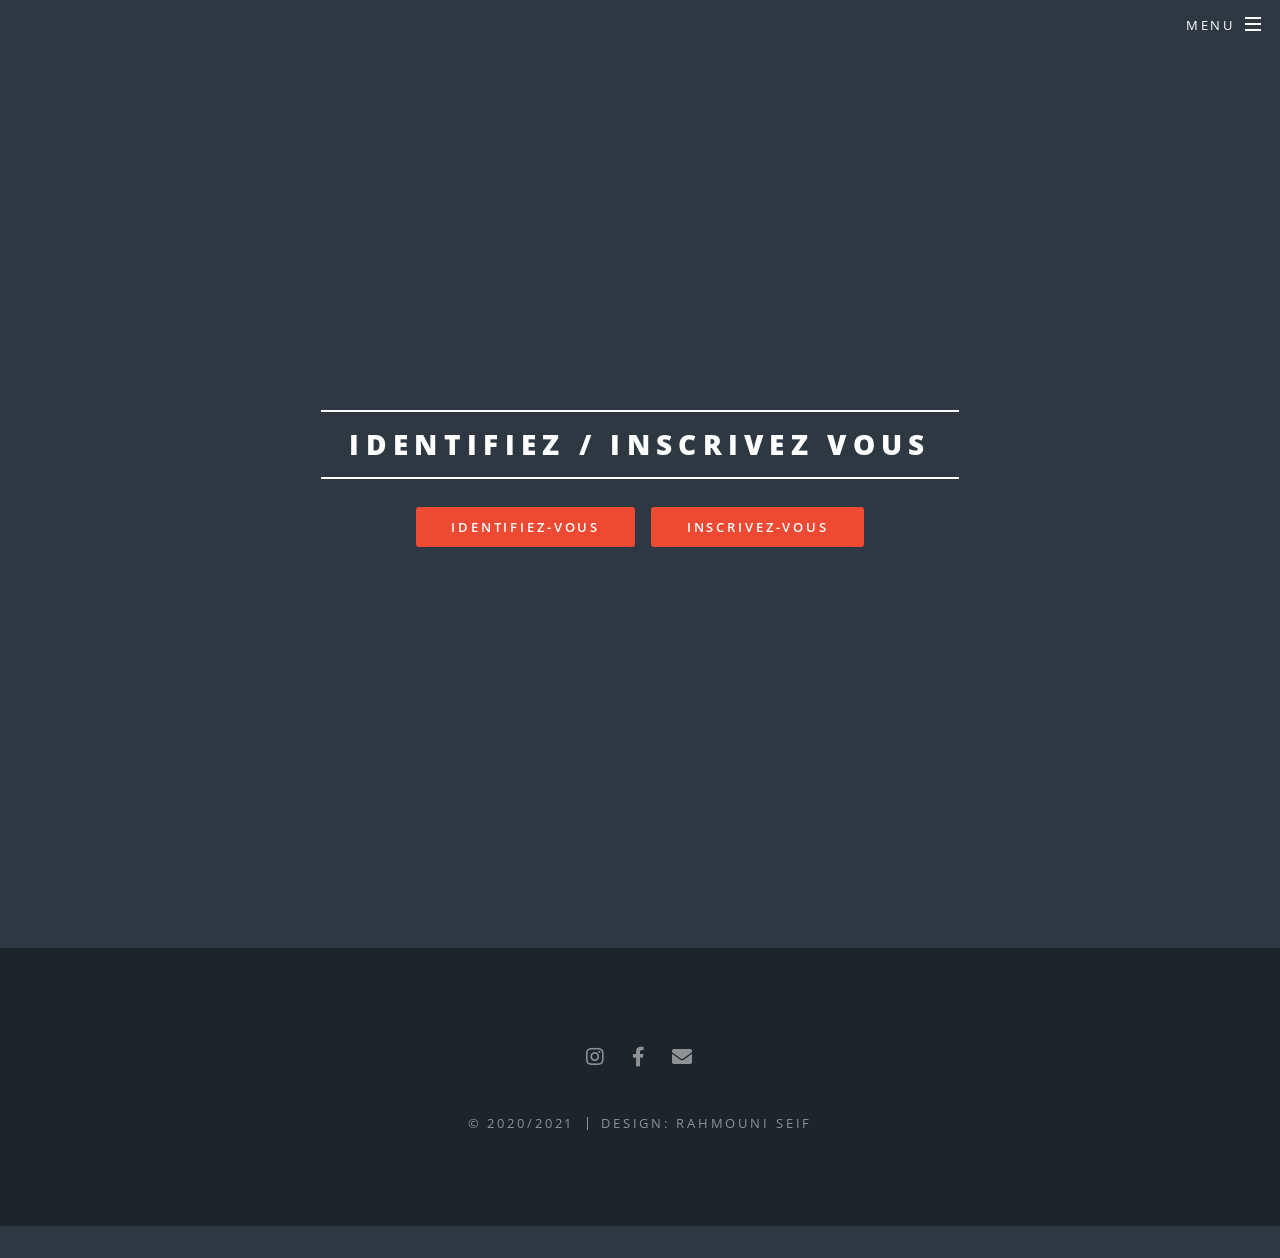
<file: verstest.html>
<!DOCTYPE HTML>

<html>
	<head>
		<title></title>
		<meta charset="utf-8" />
		<meta name="viewport" content="width=device-width, initial-scale=1, user-scalable=no" />
		<link rel="stylesheet" href="assets/css/main.css" />
		<noscript><link rel="stylesheet" href="assets/css/noscript.css" /></noscript>
	</head>
	<body class="is-preload">
		<form name="f" method="POST"  action="inscrit.php"> 
			<!-- Page Wrapper -->
			<div id="page-wrapper">

				<!-- Header -->
						<header id="header" class="alt">
						<h1><a href="index.html">Info-Vision</a></h1>
						<nav id="nav">
							<ul>
								<li class="special">
									<a href="#menu" class="menuToggle"><span>Menu</span></a>
									<div id="menu">
										<ul>
											<li><a href="index.html">Accueil</a></li>
											<li><a href="admin.html">Admin</a></li>
											<li><a href="inscrit.html">Inscrivez-Vous</a></li>
											<li><a href="identifiez.html">Identifiez-Vous</a></li>
										</ul>
									</div>
								</li>
							</ul>
						</nav>
					</header>

				<!-- Main -->
						<section id="banner">
						<div class="inner">
							<h2>Identifiez / Inscrivez Vous</h2>
							
							<ul class="actions special">
								<li><a href="identifiez.html" class="button primary">Identifiez-Vous</a></li>
								<li><a href="inscrit.html" class="button primary">Inscrivez-Vous</a></li>
								
							</ul>
						</div>
						
					</section>

	

				<!-- Footer -->
					<footer id="footer">
						<ul class="icons">
							<li><a href="https://www.instagram.com/seif_rahmounii/" class="icon brands fa-instagram"><span class="label">Instagram</span></a></li>
							<li><a href="https://www.facebook.com/seif.rahmouni.7" class="icon brands fa-facebook-f"><span class="label">Facebook</span></a></li>
							<li><a href="mailto:seif2000rahmouni@gmail.tn"" class="icon solid fa-envelope"><span class="label">Email</span></a></li>
						</ul>
						<ul class="copyright">
							<li>&copy; 2020/2021</li><li>Design: Rahmouni Seif</li>
						</ul>
					</footer>

			</div>

		<!-- Scripts -->
			<script src="assets/js/jquery.min.js"></script>
			<script src="assets/js/jquery.scrollex.min.js"></script>
			<script src="assets/js/jquery.scrolly.min.js"></script>
			<script src="assets/js/browser.min.js"></script>
			<script src="assets/js/breakpoints.min.js"></script>
			<script src="assets/js/util.js"></script>
			<script src="assets/js/main.js"></script>
		</form>
	</body>
</html>
</file>
<file: assets/css/noscript.css>
/*
	Spectral by HTML5 UP
	html5up.net | @ajlkn
	Free for personal and commercial use under the CCA 3.0 license (html5up.net/license)
*/

/* Banner */

	body.is-preload #banner h2 {
		-moz-transform: none;
		-webkit-transform: none;
		-ms-transform: none;
		transform: none;
		opacity: 1;
	}

		body.is-preload #banner h2:before, body.is-preload #banner h2:after {
			width: 100%;
		}

	body.is-preload #banner .more {
		-moz-transform: none;
		-webkit-transform: none;
		-ms-transform: none;
		transform: none;
		opacity: 1;
	}

	body.is-preload #banner:after {
		opacity: 0;
	}
</file>
<file: assets/css/main.css>
@import url(fontawesome-all.min.css);
@import url("https://fonts.googleapis.com/css?family=Open+Sans:400,400italic,600,600italic,800,800italic");

/*
	Spectral by HTML5 UP
	html5up.net | @ajlkn
	Free for personal and commercial use under the CCA 3.0 license (html5up.net/license)
*/

html, body, div, span, applet, object,
iframe, h1, h2, h3, h4, h5, h6, p, blockquote,
pre, a, abbr, acronym, address, big, cite,
code, del, dfn, em, img, ins, kbd, q, s, samp,
small, strike, strong, sub, sup, tt, var, b,
u, i, center, dl, dt, dd, ol, ul, li, fieldset,
form, label, legend, table, caption, tbody,
tfoot, thead, tr, th, td, article, aside,
canvas, details, embed, figure, figcaption,
footer, header, hgroup, menu, nav, output, ruby,
section, summary, time, mark, audio, video {
	margin: 0;
	padding: 0;
	border: 0;
	font-size: 100%;
	font: inherit;
	vertical-align: baseline;}

article, aside, details, figcaption, figure,
footer, header, hgroup, menu, nav, section {
	display: block;}

body {
	line-height: 1;
}

ol, ul {
	list-style: none;
}

blockquote, q {
	quotes: none;
}

	blockquote:before, blockquote:after, q:before, q:after {
		content: '';
		content: none;
	}

table {
	border-collapse: collapse;
	border-spacing: 0;
}

body {
	-webkit-text-size-adjust: none;
}

mark {
	background-color: transparent;
	color: inherit;
}

input::-moz-focus-inner {
	border: 0;
	padding: 0;
}

input, select, textarea {
	/*-moz-appearance: none;
	/*-webkit-appearance: none;
	-ms-appearance: none;
	appearance: none;*/
}

/* Basic */

	@-ms-viewport {
		width: device-width;
	}

	html {
		box-sizing: border-box;
	}

	*, *:before, *:after {
		box-sizing: inherit;
	}

	body {
		background: #2e3842;
	}

		body.is-preload *, body.is-preload *:before, body.is-preload *:after {
			-moz-animation: none !important;
			-webkit-animation: none !important;
			-ms-animation: none !important;
			animation: none !important;
			-moz-transition: none !important;
			-webkit-transition: none !important;
			-ms-transition: none !important;
			transition: none !important;
		}

	body, input, select, textarea {
		color: #fff;
		font-family: "Open Sans", Helvetica, sans-serif;
		font-size: 15pt;
		font-weight: 400;
		letter-spacing: 0.075em;
		line-height: 1.65em;
	}

		@media screen and (max-width: 1680px) {

			body, input, select, textarea {
				font-size: 13pt;
			}

		}

		@media screen and (max-width: 1280px) {

			body, input, select, textarea {
				font-size: 12pt;
			}

		}

		@media screen and (max-width: 736px) {

			body, input, select, textarea {
				font-size: 11pt;
				letter-spacing: 0.0375em;
			}

		}

	a {
		-moz-transition: color 0.2s ease, border-bottom-color 0.2s ease;
		-webkit-transition: color 0.2s ease, border-bottom-color 0.2s ease;
		-ms-transition: color 0.2s ease, border-bottom-color 0.2s ease;
		transition: color 0.2s ease, border-bottom-color 0.2s ease;
		border-bottom: dotted 1px;
		color: inherit;
		text-decoration: none;
	}

		a:hover {
			border-bottom-color: transparent;
		}

	strong, b {
		color: #fff;
		font-weight: 600;
	}

	em, i {
		font-style: italic;
	}

	p {
		margin: 0 0 2em 0;
	}

	h1, h2, h3, h4, h5, h6 {
		color: #fff;
		font-weight: 800;
		letter-spacing: 0.225em;
		line-height: 1em;
		margin: 0 0 1em 0;
		text-transform: uppercase;
	}

		h1 a, h2 a, h3 a, h4 a, h5 a, h6 a {
			color: inherit;
			text-decoration: none;
		}

	h2 {
		font-size: 1.35em;
		line-height: 1.75em;
	}

		@media screen and (max-width: 736px) {

			h2 {
				font-size: 1.1em;
				line-height: 1.65em;
			}

		}

	h3 {
		font-size: 1.15em;
		line-height: 1.75em;
	}

		@media screen and (max-width: 736px) {

			h3 {
				font-size: 1em;
				line-height: 1.65em;
			}

		}

	h4 {
		font-size: 1em;
		line-height: 1.5em;
	}

	h5 {
		font-size: 0.8em;
		line-height: 1.5em;
	}

	h6 {
		font-size: 0.7em;
		line-height: 1.5em;
	}

	sub {
		font-size: 0.8em;
		position: relative;
		top: 0.5em;
	}

	sup {
		font-size: 0.8em;
		position: relative;
		top: -0.5em;
	}

	hr {
		border: 0;
		border-bottom: solid 2px #fff;
		margin: 3em 0;
	}

		hr.major {
			margin: 4.5em 0;
		}

	blockquote {
		border-left: solid 4px #fff;
		font-style: italic;
		margin: 0 0 2em 0;
		padding: 0.5em 0 0.5em 2em;
	}

	code {
		background: rgba(144, 144, 144, 0.25);
		border-radius: 3px;
		font-family: "Courier New", monospace;
		font-size: 0.9em;
		letter-spacing: 0;
		margin: 0 0.25em;
		padding: 0.25em 0.65em;
	}

	pre {
		-webkit-overflow-scrolling: touch;
		font-family: "Courier New", monospace;
		font-size: 0.9em;
		margin: 0 0 2em 0;
	}

		pre code {
			display: block;
			line-height: 1.75em;
			padding: 1em 1.5em;
			overflow-x: auto;
		}

	.align-left {
		text-align: left;
	}

	.align-center {
		text-align: center;
	}

	.align-right {
		text-align: right;
	}

/* Row */

	.row {
		display: flex;
		flex-wrap: wrap;
		box-sizing: border-box;
		align-items: stretch;
	}

		.row > * {
			box-sizing: border-box;
		}

		.row.gtr-uniform > * > :last-child {
			margin-bottom: 0;
		}

		.row.aln-left {
			justify-content: flex-start;
		}

		.row.aln-center {
			justify-content: center;
		}

		.row.aln-right {
			justify-content: flex-end;
		}

		.row.aln-top {
			align-items: flex-start;
		}

		.row.aln-middle {
			align-items: center;
		}

		.row.aln-bottom {
			align-items: flex-end;
		}

		.row > .imp {
			order: -1;
		}

		.row > .col-1 {
			width: 8.33333%;
		}

		.row > .off-1 {
			margin-left: 8.33333%;
		}

		.row > .col-2 {
			width: 16.66667%;
		}

		.row > .off-2 {
			margin-left: 16.66667%;
		}

		.row > .col-3 {
			width: 25%;
		}

		.row > .off-3 {
			margin-left: 25%;
		}

		.row > .col-4 {
			width: 33.33333%;
		}

		.row > .off-4 {
			margin-left: 33.33333%;
		}

		.row > .col-5 {
			width: 41.66667%;
		}

		.row > .off-5 {
			margin-left: 41.66667%;
		}

		.row > .col-6 {
			width: 50%;
		}

		.row > .off-6 {
			margin-left: 50%;
		}

		.row > .col-7 {
			width: 58.33333%;
		}

		.row > .off-7 {
			margin-left: 58.33333%;
		}

		.row > .col-8 {
			width: 66.66667%;
		}

		.row > .off-8 {
			margin-left: 66.66667%;
		}

		.row > .col-9 {
			width: 75%;
		}

		.row > .off-9 {
			margin-left: 75%;
		}

		.row > .col-10 {
			width: 83.33333%;
		}

		.row > .off-10 {
			margin-left: 83.33333%;
		}

		.row > .col-11 {
			width: 91.66667%;
		}

		.row > .off-11 {
			margin-left: 91.66667%;
		}

		.row > .col-12 {
			width: 100%;
		}

		.row > .off-12 {
			margin-left: 100%;
		}

		.row.gtr-0 {
			margin-top: 0;
			margin-left: 0em;
		}

			.row.gtr-0 > * {
				padding: 0 0 0 0em;
			}

			.row.gtr-0.gtr-uniform {
				margin-top: 0em;
			}

				.row.gtr-0.gtr-uniform > * {
					padding-top: 0em;
				}

		.row.gtr-25 {
			margin-top: 0;
			margin-left: -0.375em;
		}

			.row.gtr-25 > * {
				padding: 0 0 0 0.375em;
			}

			.row.gtr-25.gtr-uniform {
				margin-top: -0.375em;
			}

				.row.gtr-25.gtr-uniform > * {
					padding-top: 0.375em;
				}

		.row.gtr-50 {
			margin-top: 0;
			margin-left: -0.75em;
		}

			.row.gtr-50 > * {
				padding: 0 0 0 0.75em;
			}

			.row.gtr-50.gtr-uniform {
				margin-top: -0.75em;
			}

				.row.gtr-50.gtr-uniform > * {
					padding-top: 0.75em;
				}

		.row {
			margin-top: 0;
			margin-left: -1.5em;
		}

			.row > * {
				padding: 0 0 0 1.5em;
			}

			.row.gtr-uniform {
				margin-top: -1.5em;
			}

				.row.gtr-uniform > * {
					padding-top: 1.5em;
				}

		.row.gtr-150 {
			margin-top: 0;
			margin-left: -2.25em;
		}

			.row.gtr-150 > * {
				padding: 0 0 0 2.25em;
			}

			.row.gtr-150.gtr-uniform {
				margin-top: -2.25em;
			}

				.row.gtr-150.gtr-uniform > * {
					padding-top: 2.25em;
				}

		.row.gtr-200 {
			margin-top: 0;
			margin-left: -3em;
		}

			.row.gtr-200 > * {
				padding: 0 0 0 3em;
			}

			.row.gtr-200.gtr-uniform {
				margin-top: -3em;
			}

				.row.gtr-200.gtr-uniform > * {
					padding-top: 3em;
				}

		@media screen and (max-width: 1680px) {

			.row {
				display: flex;
				flex-wrap: wrap;
				box-sizing: border-box;
				align-items: stretch;
			}

				.row > * {
					box-sizing: border-box;
				}

				.row.gtr-uniform > * > :last-child {
					margin-bottom: 0;
				}

				.row.aln-left {
					justify-content: flex-start;
				}

				.row.aln-center {
					justify-content: center;
				}

				.row.aln-right {
					justify-content: flex-end;
				}

				.row.aln-top {
					align-items: flex-start;
				}

				.row.aln-middle {
					align-items: center;
				}

				.row.aln-bottom {
					align-items: flex-end;
				}

				.row > .imp-xlarge {
					order: -1;
				}

				.row > .col-1-xlarge {
					width: 8.33333%;
				}

				.row > .off-1-xlarge {
					margin-left: 8.33333%;
				}

				.row > .col-2-xlarge {
					width: 16.66667%;
				}

				.row > .off-2-xlarge {
					margin-left: 16.66667%;
				}

				.row > .col-3-xlarge {
					width: 25%;
				}

				.row > .off-3-xlarge {
					margin-left: 25%;
				}

				.row > .col-4-xlarge {
					width: 33.33333%;
				}

				.row > .off-4-xlarge {
					margin-left: 33.33333%;
				}

				.row > .col-5-xlarge {
					width: 41.66667%;
				}

				.row > .off-5-xlarge {
					margin-left: 41.66667%;
				}

				.row > .col-6-xlarge {
					width: 50%;
				}

				.row > .off-6-xlarge {
					margin-left: 50%;
				}

				.row > .col-7-xlarge {
					width: 58.33333%;
				}

				.row > .off-7-xlarge {
					margin-left: 58.33333%;
				}

				.row > .col-8-xlarge {
					width: 66.66667%;
				}

				.row > .off-8-xlarge {
					margin-left: 66.66667%;
				}

				.row > .col-9-xlarge {
					width: 75%;
				}

				.row > .off-9-xlarge {
					margin-left: 75%;
				}

				.row > .col-10-xlarge {
					width: 83.33333%;
				}

				.row > .off-10-xlarge {
					margin-left: 83.33333%;
				}

				.row > .col-11-xlarge {
					width: 91.66667%;
				}

				.row > .off-11-xlarge {
					margin-left: 91.66667%;
				}

				.row > .col-12-xlarge {
					width: 100%;
				}

				.row > .off-12-xlarge {
					margin-left: 100%;
				}

				.row.gtr-0 {
					margin-top: 0;
					margin-left: 0em;
				}

					.row.gtr-0 > * {
						padding: 0 0 0 0em;
					}

					.row.gtr-0.gtr-uniform {
						margin-top: 0em;
					}

						.row.gtr-0.gtr-uniform > * {
							padding-top: 0em;
						}

				.row.gtr-25 {
					margin-top: 0;
					margin-left: -0.375em;
				}

					.row.gtr-25 > * {
						padding: 0 0 0 0.375em;
					}

					.row.gtr-25.gtr-uniform {
						margin-top: -0.375em;
					}

						.row.gtr-25.gtr-uniform > * {
							padding-top: 0.375em;
						}

				.row.gtr-50 {
					margin-top: 0;
					margin-left: -0.75em;
				}

					.row.gtr-50 > * {
						padding: 0 0 0 0.75em;
					}

					.row.gtr-50.gtr-uniform {
						margin-top: -0.75em;
					}

						.row.gtr-50.gtr-uniform > * {
							padding-top: 0.75em;
						}

				.row {
					margin-top: 0;
					margin-left: -1.5em;
				}

					.row > * {
						padding: 0 0 0 1.5em;
					}

					.row.gtr-uniform {
						margin-top: -1.5em;
					}

						.row.gtr-uniform > * {
							padding-top: 1.5em;
						}

				.row.gtr-150 {
					margin-top: 0;
					margin-left: -2.25em;
				}

					.row.gtr-150 > * {
						padding: 0 0 0 2.25em;
					}

					.row.gtr-150.gtr-uniform {
						margin-top: -2.25em;
					}

						.row.gtr-150.gtr-uniform > * {
							padding-top: 2.25em;
						}

				.row.gtr-200 {
					margin-top: 0;
					margin-left: -3em;
				}

					.row.gtr-200 > * {
						padding: 0 0 0 3em;
					}

					.row.gtr-200.gtr-uniform {
						margin-top: -3em;
					}

						.row.gtr-200.gtr-uniform > * {
							padding-top: 3em;
						}

		}

		@media screen and (max-width: 1280px) {

			.row {
				display: flex;
				flex-wrap: wrap;
				box-sizing: border-box;
				align-items: stretch;
			}

				.row > * {
					box-sizing: border-box;
				}

				.row.gtr-uniform > * > :last-child {
					margin-bottom: 0;
				}

				.row.aln-left {
					justify-content: flex-start;
				}

				.row.aln-center {
					justify-content: center;
				}

				.row.aln-right {
					justify-content: flex-end;
				}

				.row.aln-top {
					align-items: flex-start;
				}

				.row.aln-middle {
					align-items: center;
				}

				.row.aln-bottom {
					align-items: flex-end;
				}

				.row > .imp-large {
					order: -1;
				}

				.row > .col-1-large {
					width: 8.33333%;
				}

				.row > .off-1-large {
					margin-left: 8.33333%;
				}

				.row > .col-2-large {
					width: 16.66667%;
				}

				.row > .off-2-large {
					margin-left: 16.66667%;
				}

				.row > .col-3-large {
					width: 25%;
				}

				.row > .off-3-large {
					margin-left: 25%;
				}

				.row > .col-4-large {
					width: 33.33333%;
				}

				.row > .off-4-large {
					margin-left: 33.33333%;
				}

				.row > .col-5-large {
					width: 41.66667%;
				}

				.row > .off-5-large {
					margin-left: 41.66667%;
				}

				.row > .col-6-large {
					width: 50%;
				}

				.row > .off-6-large {
					margin-left: 50%;
				}

				.row > .col-7-large {
					width: 58.33333%;
				}

				.row > .off-7-large {
					margin-left: 58.33333%;
				}

				.row > .col-8-large {
					width: 66.66667%;
				}

				.row > .off-8-large {
					margin-left: 66.66667%;
				}

				.row > .col-9-large {
					width: 75%;
				}

				.row > .off-9-large {
					margin-left: 75%;
				}

				.row > .col-10-large {
					width: 83.33333%;
				}

				.row > .off-10-large {
					margin-left: 83.33333%;
				}

				.row > .col-11-large {
					width: 91.66667%;
				}

				.row > .off-11-large {
					margin-left: 91.66667%;
				}

				.row > .col-12-large {
					width: 100%;
				}

				.row > .off-12-large {
					margin-left: 100%;
				}

				.row.gtr-0 {
					margin-top: 0;
					margin-left: 0em;
				}

					.row.gtr-0 > * {
						padding: 0 0 0 0em;
					}

					.row.gtr-0.gtr-uniform {
						margin-top: 0em;
					}

						.row.gtr-0.gtr-uniform > * {
							padding-top: 0em;
						}

				.row.gtr-25 {
					margin-top: 0;
					margin-left: -0.375em;
				}

					.row.gtr-25 > * {
						padding: 0 0 0 0.375em;
					}

					.row.gtr-25.gtr-uniform {
						margin-top: -0.375em;
					}

						.row.gtr-25.gtr-uniform > * {
							padding-top: 0.375em;
						}

				.row.gtr-50 {
					margin-top: 0;
					margin-left: -0.75em;
				}

					.row.gtr-50 > * {
						padding: 0 0 0 0.75em;
					}

					.row.gtr-50.gtr-uniform {
						margin-top: -0.75em;
					}

						.row.gtr-50.gtr-uniform > * {
							padding-top: 0.75em;
						}

				.row {
					margin-top: 0;
					margin-left: -1.5em;
				}

					.row > * {
						padding: 0 0 0 1.5em;
					}

					.row.gtr-uniform {
						margin-top: -1.5em;
					}

						.row.gtr-uniform > * {
							padding-top: 1.5em;
						}

				.row.gtr-150 {
					margin-top: 0;
					margin-left: -2.25em;
				}

					.row.gtr-150 > * {
						padding: 0 0 0 2.25em;
					}

					.row.gtr-150.gtr-uniform {
						margin-top: -2.25em;
					}

						.row.gtr-150.gtr-uniform > * {
							padding-top: 2.25em;
						}

				.row.gtr-200 {
					margin-top: 0;
					margin-left: -3em;
				}

					.row.gtr-200 > * {
						padding: 0 0 0 3em;
					}

					.row.gtr-200.gtr-uniform {
						margin-top: -3em;
					}

						.row.gtr-200.gtr-uniform > * {
							padding-top: 3em;
						}

		}

		@media screen and (max-width: 980px) {

			.row {
				display: flex;
				flex-wrap: wrap;
				box-sizing: border-box;
				align-items: stretch;
			}

				.row > * {
					box-sizing: border-box;
				}

				.row.gtr-uniform > * > :last-child {
					margin-bottom: 0;
				}

				.row.aln-left {
					justify-content: flex-start;
				}

				.row.aln-center {
					justify-content: center;
				}

				.row.aln-right {
					justify-content: flex-end;
				}

				.row.aln-top {
					align-items: flex-start;
				}

				.row.aln-middle {
					align-items: center;
				}

				.row.aln-bottom {
					align-items: flex-end;
				}

				.row > .imp-medium {
					order: -1;
				}

				.row > .col-1-medium {
					width: 8.33333%;
				}

				.row > .off-1-medium {
					margin-left: 8.33333%;
				}

				.row > .col-2-medium {
					width: 16.66667%;
				}

				.row > .off-2-medium {
					margin-left: 16.66667%;
				}

				.row > .col-3-medium {
					width: 25%;
				}

				.row > .off-3-medium {
					margin-left: 25%;
				}

				.row > .col-4-medium {
					width: 33.33333%;
				}

				.row > .off-4-medium {
					margin-left: 33.33333%;
				}

				.row > .col-5-medium {
					width: 41.66667%;
				}

				.row > .off-5-medium {
					margin-left: 41.66667%;
				}

				.row > .col-6-medium {
					width: 50%;
				}

				.row > .off-6-medium {
					margin-left: 50%;
				}

				.row > .col-7-medium {
					width: 58.33333%;
				}

				.row > .off-7-medium {
					margin-left: 58.33333%;
				}

				.row > .col-8-medium {
					width: 66.66667%;
				}

				.row > .off-8-medium {
					margin-left: 66.66667%;
				}

				.row > .col-9-medium {
					width: 75%;
				}

				.row > .off-9-medium {
					margin-left: 75%;
				}

				.row > .col-10-medium {
					width: 83.33333%;
				}

				.row > .off-10-medium {
					margin-left: 83.33333%;
				}

				.row > .col-11-medium {
					width: 91.66667%;
				}

				.row > .off-11-medium {
					margin-left: 91.66667%;
				}

				.row > .col-12-medium {
					width: 100%;
				}

				.row > .off-12-medium {
					margin-left: 100%;
				}

				.row.gtr-0 {
					margin-top: 0;
					margin-left: 0em;
				}

					.row.gtr-0 > * {
						padding: 0 0 0 0em;
					}

					.row.gtr-0.gtr-uniform {
						margin-top: 0em;
					}

						.row.gtr-0.gtr-uniform > * {
							padding-top: 0em;
						}

				.row.gtr-25 {
					margin-top: 0;
					margin-left: -0.375em;
				}

					.row.gtr-25 > * {
						padding: 0 0 0 0.375em;
					}

					.row.gtr-25.gtr-uniform {
						margin-top: -0.375em;
					}

						.row.gtr-25.gtr-uniform > * {
							padding-top: 0.375em;
						}

				.row.gtr-50 {
					margin-top: 0;
					margin-left: -0.75em;
				}

					.row.gtr-50 > * {
						padding: 0 0 0 0.75em;
					}

					.row.gtr-50.gtr-uniform {
						margin-top: -0.75em;
					}

						.row.gtr-50.gtr-uniform > * {
							padding-top: 0.75em;
						}

				.row {
					margin-top: 0;
					margin-left: -1.5em;
				}

					.row > * {
						padding: 0 0 0 1.5em;
					}

					.row.gtr-uniform {
						margin-top: -1.5em;
					}

						.row.gtr-uniform > * {
							padding-top: 1.5em;
						}

				.row.gtr-150 {
					margin-top: 0;
					margin-left: -2.25em;
				}

					.row.gtr-150 > * {
						padding: 0 0 0 2.25em;
					}

					.row.gtr-150.gtr-uniform {
						margin-top: -2.25em;
					}

						.row.gtr-150.gtr-uniform > * {
							padding-top: 2.25em;
						}

				.row.gtr-200 {
					margin-top: 0;
					margin-left: -3em;
				}

					.row.gtr-200 > * {
						padding: 0 0 0 3em;
					}

					.row.gtr-200.gtr-uniform {
						margin-top: -3em;
					}

						.row.gtr-200.gtr-uniform > * {
							padding-top: 3em;
						}

		}

		@media screen and (max-width: 736px) {

			.row {
				display: flex;
				flex-wrap: wrap;
				box-sizing: border-box;
				align-items: stretch;
			}

				.row > * {
					box-sizing: border-box;
				}

				.row.gtr-uniform > * > :last-child {
					margin-bottom: 0;
				}

				.row.aln-left {
					justify-content: flex-start;
				}

				.row.aln-center {
					justify-content: center;
				}

				.row.aln-right {
					justify-content: flex-end;
				}

				.row.aln-top {
					align-items: flex-start;
				}

				.row.aln-middle {
					align-items: center;
				}

				.row.aln-bottom {
					align-items: flex-end;
				}

				.row > .imp-small {
					order: -1;
				}

				.row > .col-1-small {
					width: 8.33333%;
				}

				.row > .off-1-small {
					margin-left: 8.33333%;
				}

				.row > .col-2-small {
					width: 16.66667%;
				}

				.row > .off-2-small {
					margin-left: 16.66667%;
				}

				.row > .col-3-small {
					width: 25%;
				}

				.row > .off-3-small {
					margin-left: 25%;
				}

				.row > .col-4-small {
					width: 33.33333%;
				}

				.row > .off-4-small {
					margin-left: 33.33333%;
				}

				.row > .col-5-small {
					width: 41.66667%;
				}

				.row > .off-5-small {
					margin-left: 41.66667%;
				}

				.row > .col-6-small {
					width: 50%;
				}

				.row > .off-6-small {
					margin-left: 50%;
				}

				.row > .col-7-small {
					width: 58.33333%;
				}

				.row > .off-7-small {
					margin-left: 58.33333%;
				}

				.row > .col-8-small {
					width: 66.66667%;
				}

				.row > .off-8-small {
					margin-left: 66.66667%;
				}

				.row > .col-9-small {
					width: 75%;
				}

				.row > .off-9-small {
					margin-left: 75%;
				}

				.row > .col-10-small {
					width: 83.33333%;
				}

				.row > .off-10-small {
					margin-left: 83.33333%;
				}

				.row > .col-11-small {
					width: 91.66667%;
				}

				.row > .off-11-small {
					margin-left: 91.66667%;
				}

				.row > .col-12-small {
					width: 100%;
				}

				.row > .off-12-small {
					margin-left: 100%;
				}

				.row.gtr-0 {
					margin-top: 0;
					margin-left: 0em;
				}

					.row.gtr-0 > * {
						padding: 0 0 0 0em;
					}

					.row.gtr-0.gtr-uniform {
						margin-top: 0em;
					}

						.row.gtr-0.gtr-uniform > * {
							padding-top: 0em;
						}

				.row.gtr-25 {
					margin-top: 0;
					margin-left: -0.375em;
				}

					.row.gtr-25 > * {
						padding: 0 0 0 0.375em;
					}

					.row.gtr-25.gtr-uniform {
						margin-top: -0.375em;
					}

						.row.gtr-25.gtr-uniform > * {
							padding-top: 0.375em;
						}

				.row.gtr-50 {
					margin-top: 0;
					margin-left: -0.75em;
				}

					.row.gtr-50 > * {
						padding: 0 0 0 0.75em;
					}

					.row.gtr-50.gtr-uniform {
						margin-top: -0.75em;
					}

						.row.gtr-50.gtr-uniform > * {
							padding-top: 0.75em;
						}

				.row {
					margin-top: 0;
					margin-left: -1.5em;
				}

					.row > * {
						padding: 0 0 0 1.5em;
					}

					.row.gtr-uniform {
						margin-top: -1.5em;
					}

						.row.gtr-uniform > * {
							padding-top: 1.5em;
						}

				.row.gtr-150 {
					margin-top: 0;
					margin-left: -2.25em;
				}

					.row.gtr-150 > * {
						padding: 0 0 0 2.25em;
					}

					.row.gtr-150.gtr-uniform {
						margin-top: -2.25em;
					}

						.row.gtr-150.gtr-uniform > * {
							padding-top: 2.25em;
						}

				.row.gtr-200 {
					margin-top: 0;
					margin-left: -3em;
				}

					.row.gtr-200 > * {
						padding: 0 0 0 3em;
					}

					.row.gtr-200.gtr-uniform {
						margin-top: -3em;
					}

						.row.gtr-200.gtr-uniform > * {
							padding-top: 3em;
						}

		}

		@media screen and (max-width: 480px) {

			.row {
				display: flex;
				flex-wrap: wrap;
				box-sizing: border-box;
				align-items: stretch;
			}

				.row > * {
					box-sizing: border-box;
				}

				.row.gtr-uniform > * > :last-child {
					margin-bottom: 0;
				}

				.row.aln-left {
					justify-content: flex-start;
				}

				.row.aln-center {
					justify-content: center;
				}

				.row.aln-right {
					justify-content: flex-end;
				}

				.row.aln-top {
					align-items: flex-start;
				}

				.row.aln-middle {
					align-items: center;
				}

				.row.aln-bottom {
					align-items: flex-end;
				}

				.row > .imp-xsmall {
					order: -1;
				}

				.row > .col-1-xsmall {
					width: 8.33333%;
				}

				.row > .off-1-xsmall {
					margin-left: 8.33333%;
				}

				.row > .col-2-xsmall {
					width: 16.66667%;
				}

				.row > .off-2-xsmall {
					margin-left: 16.66667%;
				}

				.row > .col-3-xsmall {
					width: 25%;
				}

				.row > .off-3-xsmall {
					margin-left: 25%;
				}

				.row > .col-4-xsmall {
					width: 33.33333%;
				}

				.row > .off-4-xsmall {
					margin-left: 33.33333%;
				}

				.row > .col-5-xsmall {
					width: 41.66667%;
				}

				.row > .off-5-xsmall {
					margin-left: 41.66667%;
				}

				.row > .col-6-xsmall {
					width: 50%;
				}

				.row > .off-6-xsmall {
					margin-left: 50%;
				}

				.row > .col-7-xsmall {
					width: 58.33333%;
				}

				.row > .off-7-xsmall {
					margin-left: 58.33333%;
				}

				.row > .col-8-xsmall {
					width: 66.66667%;
				}

				.row > .off-8-xsmall {
					margin-left: 66.66667%;
				}

				.row > .col-9-xsmall {
					width: 75%;
				}

				.row > .off-9-xsmall {
					margin-left: 75%;
				}

				.row > .col-10-xsmall {
					width: 83.33333%;
				}

				.row > .off-10-xsmall {
					margin-left: 83.33333%;
				}

				.row > .col-11-xsmall {
					width: 91.66667%;
				}

				.row > .off-11-xsmall {
					margin-left: 91.66667%;
				}

				.row > .col-12-xsmall {
					width: 100%;
				}

				.row > .off-12-xsmall {
					margin-left: 100%;
				}

				.row.gtr-0 {
					margin-top: 0;
					margin-left: 0em;
				}

					.row.gtr-0 > * {
						padding: 0 0 0 0em;
					}

					.row.gtr-0.gtr-uniform {
						margin-top: 0em;
					}

						.row.gtr-0.gtr-uniform > * {
							padding-top: 0em;
						}

				.row.gtr-25 {
					margin-top: 0;
					margin-left: -0.375em;
				}

					.row.gtr-25 > * {
						padding: 0 0 0 0.375em;
					}

					.row.gtr-25.gtr-uniform {
						margin-top: -0.375em;
					}

						.row.gtr-25.gtr-uniform > * {
							padding-top: 0.375em;
						}

				.row.gtr-50 {
					margin-top: 0;
					margin-left: -0.75em;
				}

					.row.gtr-50 > * {
						padding: 0 0 0 0.75em;
					}

					.row.gtr-50.gtr-uniform {
						margin-top: -0.75em;
					}

						.row.gtr-50.gtr-uniform > * {
							padding-top: 0.75em;
						}

				.row {
					margin-top: 0;
					margin-left: -1.5em;
				}

					.row > * {
						padding: 0 0 0 1.5em;
					}

					.row.gtr-uniform {
						margin-top: -1.5em;
					}

						.row.gtr-uniform > * {
							padding-top: 1.5em;
						}

				.row.gtr-150 {
					margin-top: 0;
					margin-left: -2.25em;
				}

					.row.gtr-150 > * {
						padding: 0 0 0 2.25em;
					}

					.row.gtr-150.gtr-uniform {
						margin-top: -2.25em;
					}

						.row.gtr-150.gtr-uniform > * {
							padding-top: 2.25em;
						}

				.row.gtr-200 {
					margin-top: 0;
					margin-left: -3em;
				}

					.row.gtr-200 > * {
						padding: 0 0 0 3em;
					}

					.row.gtr-200.gtr-uniform {
						margin-top: -3em;
					}

						.row.gtr-200.gtr-uniform > * {
							padding-top: 3em;
						}

		}

/* Section/Article */

	section.special, article.special {
		text-align: center;
	}

	header p {
		color: rgba(255, 255, 255, 0.5);
		position: relative;
		top: -0.25em;
	}

	header h3 + p {
		font-size: 1.1em;
	}

	header h4 + p,
	header h5 + p,
	header h6 + p {
		font-size: 0.9em;
	}

	header.major {
		margin: 0 0 3.5em 0;
	}

		header.major h2, header.major h3, header.major h4, header.major h5, header.major h6 {
			border-bottom: solid 2px #fff;
			display: inline-block;
			padding-bottom: 1em;
			position: relative;
		}

			header.major h2:after, header.major h3:after, header.major h4:after, header.major h5:after, header.major h6:after {
				content: '';
				display: block;
				height: 1px;
			}

		header.major p {
			color: #fff;
			top: 0;
		}

		@media screen and (max-width: 736px) {

			header.major {
				margin: 0 0 2em 0;
			}

		}

	@media screen and (max-width: 980px) {

		header br {
			display: none;
		}

	}

/* Form */

	form {
		margin: 0 0 2em 0;
	}

	label {
		color: #fff;
		display: block;
		font-size: 0.9em;
		font-weight: 600;
		margin: 0 0 1em 0;
	}

	input[type="text"],
	input[type="password"],
	input[type="email"],
	select,
	textarea {
		-moz-appearance: none;
		-webkit-appearance: none;
		-ms-appearance: none;
		appearance: none;
		background-color: rgba(144, 144, 144, 0.25);
		border-radius: 3px;
		border: none;
		color: inherit;
		display: block;
		outline: 0;
		padding: 0 1em;
		text-decoration: none;
		width: 100%;
	}

		input[type="text"]:invalid,
		input[type="password"]:invalid,
		input[type="email"]:invalid,
		select:invalid,
		textarea:invalid {
			box-shadow: none;
		}

		input[type="text"]:focus,
		input[type="password"]:focus,
		input[type="email"]:focus,
		select:focus,
		textarea:focus {
			box-shadow: 0 0 0 2px #21b2a6;
		}

	select {
		background-size: 1.25em;
		background-repeat: no-repeat;
		background-position: calc(100% - 1em) center;
		height: 2.75em;
		padding-right: 2.75em;
		text-overflow: ellipsis;
	}

		select:focus::-ms-value {
			background-color: transparent;
		}

		select::-ms-expand {
			display: none;
		}

	input[type="text"],
	input[type="password"],
	input[type="email"],
	select {
		height: 2.75em;
	}

	textarea {
		padding: 0.75em 1em;
	}

	/*input[type="checkbox"],
	input[type="radio"] {
		-moz-appearance: none;
		-webkit-appearance: none;
		-ms-appearance: none;
		appearance: none;
		display: block;
		float: left;
		margin-right: -2em;
		opacity: 0;
		width: 1em;
		z-index: -1;
	}

		/*input[type="checkbox"] + label,
		input[type="radio"] + label {
			text-decoration: none;
			color: #fff;
			cursor: pointer;
			display: inline-block;
			font-size: 1em;
			font-weight: 400;
			padding-left: 2.4em;
			padding-right: 0.75em;
			position: relative;
		}

			/*input[type="checkbox"] + label:before,
			input[type="radio"] + label:before {
				-moz-osx-font-smoothing: grayscale;
				-webkit-font-smoothing: antialiased;
				display: inline-block;
				font-style: normal;
				font-variant: normal;
				text-rendering: auto;
				line-height: 1;
				text-transform: none !important;
				font-family: 'Font Awesome 5 Free';
				font-weight: 900;
			}

			input[type="checkbox"] + label:before,
			input[type="radio"] + label:before {
				background: rgba(144, 144, 144, 0.25);
				border-radius: 3px;
				content: '';
				display: inline-block;
				font-size: 0.8em;
				height: 2.0625em;
				left: 0;
				line-height: 2.0625em;
				position: absolute;
				text-align: center;
				top: 0;
				width: 2.0625em;
			}

		input[type="checkbox"]:checked + label:before,
		input[type="radio"]:checked + label:before {
			background: #2e3842;
			color: #fff;
			content: '\f00c';
		}

		input[type="checkbox"]:focus + label:before,
		input[type="radio"]:focus + label:before {
			box-shadow: 0 0 0 2px #21b2a6;
		}

	input[type="checkbox"] + label:before {
		border-radius: 3px;
	}

	input[type="radio"] + label:before {
		border-radius: 100%;
	}*/

	::-webkit-input-placeholder {
		color: rgba(255, 255, 255, 0.5) !important;
		opacity: 1.0;
	}

	:-moz-placeholder {
		color: rgba(255, 255, 255, 0.5) !important;
		opacity: 1.0;
	}

	::-moz-placeholder {
		color: rgba(255, 255, 255, 0.5) !important;
		opacity: 1.0;
	}

	:-ms-input-placeholder {
		color: rgba(255, 255, 255, 0.5) !important;
		opacity: 1.0;
	}

/* Box */

	.box {
		border-radius: 3px;
		border: solid 2px #fff;
		margin-bottom: 2em;
		padding: 1.5em;
	}

		.box > :last-child,
		.box > :last-child > :last-child,
		.box > :last-child > :last-child > :last-child {
			margin-bottom: 0;
		}

		.box.alt {
			border: 0;
			border-radius: 0;
			padding: 0;
		}

/* Icon */

	.icon {
		text-decoration: none;
		border-bottom: none;
		position: relative;
	}

		.icon:before {
			-moz-osx-font-smoothing: grayscale;
			-webkit-font-smoothing: antialiased;
			display: inline-block;
			font-style: normal;
			font-variant: normal;
			text-rendering: auto;
			line-height: 1;
			text-transform: none !important;
			font-family: 'Font Awesome 5 Free';
			font-weight: 400;
		}

		.icon > .label {
			display: none;
		}

		.icon:before {
			line-height: inherit;
		}

		.icon.solid:before {
			font-weight: 900;
		}

		.icon.brands:before {
			font-family: 'Font Awesome 5 Brands';
		}

		.icon.major {
			-moz-transform: rotate(-45deg);
			-webkit-transform: rotate(-45deg);
			-ms-transform: rotate(-45deg);
			transform: rotate(-45deg);
			border-radius: 3px;
			border: solid 2px #fff;
			display: inline-block;
			font-size: 1.35em;
			height: calc(3em + 2px);
			line-height: 3em;
			text-align: center;
			width: calc(3em + 2px);
		}

			.icon.major:before {
				-moz-transform: rotate(45deg);
				-webkit-transform: rotate(45deg);
				-ms-transform: rotate(45deg);
				transform: rotate(45deg);
				display: inline-block;
				font-size: 1.5em;
			}

			@media screen and (max-width: 736px) {

				.icon.major {
					font-size: 1em;
				}

			}

		.icon.style1 {
			color: #00ffcc;
		}

		.icon.style2 {
			color: #00f0ff;
		}

		.icon.style3 {
			color: #76ddff;
		}

/* Image */

	.image {
		border-radius: 3px;
		border: 0;
		display: inline-block;
		position: relative;
	}

		.image img {
			border-radius: 3px;
			display: block;
		}

		.image.left {
			float: left;
			margin: 0 2em 2em 0;
			top: 0.25em;
		}

		.image.right {
			float: right;
			margin: 0 0 2em 2em;
			top: 0.25em;
		}

		.image.left, .image.right {
			max-width: 40%;
		}

			.image.left img, .image.right img {
				width: 100%;
			}

		.image.fit {
			display: block;
			margin: 0 0 2em 0;
			width: 100%;
		}

			.image.fit img {
				width: 100%;
			}

/* List */

	ol {
		list-style: decimal;
		margin: 0 0 2em 0;
		padding-left: 1.25em;
	}

		ol li {
			padding-left: 0.25em;
		}

	ul {
		list-style: disc;
		margin: 0 0 2em 0;
		padding-left: 1em;
	}

		ul li {
			padding-left: 0.5em;
		}

		ul.alt {
			list-style: none;
			padding-left: 0;
		}

			ul.alt li {
				border-top: solid 1px #fff;
				padding: 0.5em 0;
			}

				ul.alt li:first-child {
					border-top: 0;
					padding-top: 0;
				}

	dl {
		margin: 0 0 2em 0;
	}

/* Actions */

	ul.actions {
		display: -moz-flex;
		display: -webkit-flex;
		display: -ms-flex;
		display: flex;
		cursor: default;
		list-style: none;
		margin-left: -1em;
		padding-left: 0;
	}

		ul.actions li {
			padding: 0 0 0 1em;
			vertical-align: middle;
		}

		ul.actions.special {
			-moz-justify-content: center;
			-webkit-justify-content: center;
			-ms-justify-content: center;
			justify-content: center;
			width: 100%;
			margin-left: 0;
		}

			ul.actions.special li:first-child {
				padding-left: 0;
			}

		ul.actions.stacked {
			-moz-flex-direction: column;
			-webkit-flex-direction: column;
			-ms-flex-direction: column;
			flex-direction: column;
			margin-left: 0;
		}

			ul.actions.stacked li {
				padding: 1em 0 0 0;
			}

				ul.actions.stacked li:first-child {
					padding-top: 0;
				}

		ul.actions.fit {
			width: calc(100% + 1em);
		}

			ul.actions.fit li {
				-moz-flex-grow: 1;
				-webkit-flex-grow: 1;
				-ms-flex-grow: 1;
				flex-grow: 1;
				-moz-flex-shrink: 1;
				-webkit-flex-shrink: 1;
				-ms-flex-shrink: 1;
				flex-shrink: 1;
				width: 100%;
			}

				ul.actions.fit li > * {
					width: 100%;
				}

			ul.actions.fit.stacked {
				width: 100%;
			}

		@media screen and (max-width: 480px) {

			ul.actions:not(.fixed) {
				-moz-flex-direction: column;
				-webkit-flex-direction: column;
				-ms-flex-direction: column;
				flex-direction: column;
				margin-left: 0;
				width: 100% !important;
			}

				ul.actions:not(.fixed) li {
					-moz-flex-grow: 1;
					-webkit-flex-grow: 1;
					-ms-flex-grow: 1;
					flex-grow: 1;
					-moz-flex-shrink: 1;
					-webkit-flex-shrink: 1;
					-ms-flex-shrink: 1;
					flex-shrink: 1;
					padding: 1em 0 0 0;
					text-align: center;
					width: 100%;
				}

					ul.actions:not(.fixed) li > * {
						width: 100%;
					}

					ul.actions:not(.fixed) li:first-child {
						padding-top: 0;
					}

					ul.actions:not(.fixed) li input[type="submit"],
					ul.actions:not(.fixed) li input[type="reset"],
					ul.actions:not(.fixed) li input[type="button"],
					ul.actions:not(.fixed) li button,
					ul.actions:not(.fixed) li .button {
						width: 100%;
					}

						ul.actions:not(.fixed) li input[type="submit"].icon:before,
						ul.actions:not(.fixed) li input[type="reset"].icon:before,
						ul.actions:not(.fixed) li input[type="button"].icon:before,
						ul.actions:not(.fixed) li button.icon:before,
						ul.actions:not(.fixed) li .button.icon:before {
							margin-left: -0.5em;
						}

		}

/* Icons */

	ul.icons {
		cursor: default;
		list-style: none;
		padding-left: 0;
	}

		ul.icons li {
			display: inline-block;
			padding: 0 1em 0 0;
		}

			ul.icons li:last-child {
				padding-right: 0 !important;
			}

		ul.icons.major {
			padding: 1em 0;
		}

			ul.icons.major li {
				padding-right: 3.5em;
			}

				@media screen and (max-width: 736px) {

					ul.icons.major li {
						padding: 0 1em !important;
					}

				}

/* Table */

	.table-wrapper {
		-webkit-overflow-scrolling: touch;
		overflow-x: auto;
	}

	table {
		margin: 0 0 2em 0;
		width: 100%;
	}

		table tbody tr {
			border: solid 1px #fff;
			border-left: 0;
			border-right: 0;
		}

			table tbody tr:nth-child(2n + 1) {
				background-color: rgba(144, 144, 144, 0.25);
			}

		table td {
			padding: 0.75em 0.75em;
		}

		table th {
			color: #fff;
			font-size: 0.9em;
			font-weight: 600;
			padding: 0 0.75em 0.75em 0.75em;
			text-align: left;
		}

		table thead {
			border-bottom: solid 2px #fff;
		}

		table tfoot {
			border-top: solid 2px #fff;
		}

		table.alt {
			border-collapse: separate;
		}

			table.alt tbody tr td {
				border: solid 1px #fff;
				border-left-width: 0;
				border-top-width: 0;
			}

				table.alt tbody tr td:first-child {
					border-left-width: 1px;
				}

			table.alt tbody tr:first-child td {
				border-top-width: 1px;
			}

			table.alt thead {
				border-bottom: 0;
			}

			table.alt tfoot {
				border-top: 0;
			}

/* Button */

	input[type="submit"],
	input[type="reset"],
	input[type="button"],
	button,
	.button {
		-moz-appearance: none;
		-webkit-appearance: none;
		-ms-appearance: none;
		appearance: none;
		-moz-transition: background-color 0.2s ease-in-out, color 0.2s ease-in-out;
		-webkit-transition: background-color 0.2s ease-in-out, color 0.2s ease-in-out;
		-ms-transition: background-color 0.2s ease-in-out, color 0.2s ease-in-out;
		transition: background-color 0.2s ease-in-out, color 0.2s ease-in-out;
		background-color: transparent;
		border-radius: 3px;
		border: 0;
		box-shadow: inset 0 0 0 2px #fff;
		color: #fff;
		cursor: pointer;
		display: inline-block;
		font-size: 0.8em;
		font-weight: 600;
		height: 3.125em;
		letter-spacing: 0.225em;
		line-height: 3.125em;
		max-width: 30em;
		padding: 0 2.75em;
		text-align: center;
		text-decoration: none;
		text-transform: uppercase;
		white-space: nowrap;
		overflow: hidden;
		text-overflow: ellipsis;
	}

		input[type="submit"]:hover,
		input[type="reset"]:hover,
		input[type="button"]:hover,
		button:hover,
		.button:hover {
			background-color: rgba(144, 144, 144, 0.25);
		}

		input[type="submit"]:active,
		input[type="reset"]:active,
		input[type="button"]:active,
		button:active,
		.button:active {
			background-color: rgba(144, 144, 144, 0.5);
		}

		input[type="submit"].icon:before,
		input[type="reset"].icon:before,
		input[type="button"].icon:before,
		button.icon:before,
		.button.icon:before {
			margin-right: 0.5em;
		}

		input[type="submit"].fit,
		input[type="reset"].fit,
		input[type="button"].fit,
		button.fit,
		.button.fit {
			width: 100%;
		}

		input[type="submit"].small,
		input[type="reset"].small,
		input[type="button"].small,
		button.small,
		.button.small {
			font-size: 0.8em;
		}

		input[type="submit"].large,
		input[type="reset"].large,
		input[type="button"].large,
		button.large,
		.button.large {
			font-size: 1.35em;
		}

		input[type="submit"].primary,
		input[type="reset"].primary,
		input[type="button"].primary,
		button.primary,
		.button.primary {
			background-color: #ed4933;
			box-shadow: none !important;
			color: #ffffff !important;
		}

			input[type="submit"].primary:hover,
			input[type="reset"].primary:hover,
			input[type="button"].primary:hover,
			button.primary:hover,
			.button.primary:hover {
				background-color: #ef5e4a !important;
			}

			input[type="submit"].primary:active,
			input[type="reset"].primary:active,
			input[type="button"].primary:active,
			button.primary:active,
			.button.primary:active {
				background-color: #eb341c !important;
			}

		input[type="submit"].disabled, input[type="submit"]:disabled,
		input[type="reset"].disabled,
		input[type="reset"]:disabled,
		input[type="button"].disabled,
		input[type="button"]:disabled,
		button.disabled,
		button:disabled,
		.button.disabled,
		.button:disabled {
			pointer-events: none;
			opacity: 0.25;
		}

		@media screen and (max-width: 736px) {

			input[type="submit"],
			input[type="reset"],
			input[type="button"],
			button,
			.button {
				height: 3.75em;
				line-height: 3.75em;
			}

		}

/* Features */

	.features {
		display: -moz-flex;
		display: -webkit-flex;
		display: -ms-flex;
		display: flex;
		-moz-flex-wrap: wrap;
		-webkit-flex-wrap: wrap;
		-ms-flex-wrap: wrap;
		flex-wrap: wrap;
		-moz-justify-content: center;
		-webkit-justify-content: center;
		-ms-justify-content: center;
		justify-content: center;
		list-style: none;
		padding: 0;
		width: 100%;
	}

		.features li {
			padding: 4em 4em 2em 6em ;
			display: block;
			position: relative;
			text-align: left;
			width: 50%;
		}

			.features li:nth-child(1) {
				background-color: rgba(0, 0, 0, 0.035);
			}

			.features li:nth-child(2) {
				background-color: rgba(0, 0, 0, 0.07);
			}

			.features li:nth-child(3) {
				background-color: rgba(0, 0, 0, 0.105);
			}

			.features li:nth-child(4) {
				background-color: rgba(0, 0, 0, 0.14);
			}

			.features li:nth-child(5) {
				background-color: rgba(0, 0, 0, 0.175);
			}

			.features li:nth-child(6) {
				background-color: rgba(0, 0, 0, 0.21);
			}

			.features li:nth-child(7) {
				background-color: rgba(0, 0, 0, 0.245);
			}

			.features li:nth-child(8) {
				background-color: rgba(0, 0, 0, 0.28);
			}

			.features li:nth-child(9) {
				background-color: rgba(0, 0, 0, 0.315);
			}

			.features li:nth-child(10) {
				background-color: rgba(0, 0, 0, 0.35);
			}

			.features li:before {
				display: block;
				color: #00ffcc;
				position: absolute;
				left: 1.75em;
				top: 2.75em;
				font-size: 1.5em;
			}

			.features li:nth-child(1) {
				border-top-left-radius: 3px;
			}

			.features li:nth-child(2) {
				border-top-right-radius: 3px;
			}

			.features li:nth-last-child(1) {
				border-bottom-right-radius: 3px;
			}

			.features li:nth-last-child(2) {
				border-bottom-left-radius: 3px;
			}

			@media screen and (max-width: 980px) {

				.features li {
					padding: 3em 2em 1em 2em ;
					text-align: center;
				}

					.features li:before {
						left: 0;
						margin: 0 0 1em 0;
						position: relative;
						top: 0;
					}

			}

			@media screen and (max-width: 736px) {

				.features li {
					padding: 3em 0 1em 0 ;
					background-color: transparent !important;
					border-top: solid 2px #fff;
					width: 100%;
				}

					.features li:first-child {
						border-top: 0;
					}

			}

/* Spotlight */

	.spotlight {
		-moz-align-items: center;
		-webkit-align-items: center;
		-ms-align-items: center;
		align-items: center;
		display: -moz-flex;
		display: -webkit-flex;
		display: -ms-flex;
		display: flex;
	}

		.spotlight .image {
			-moz-order: 1;
			-webkit-order: 1;
			-ms-order: 1;
			order: 1;
			border-radius: 0;
			width: 40%;
		}

			.spotlight .image img {
				border-radius: 0;
				width: 100%;
			}

		.spotlight .content {
			padding: 2em 4em 0.1em 4em ;
			-moz-order: 2;
			-webkit-order: 2;
			-ms-order: 2;
			order: 2;
			max-width: 48em;
			width: 60%;
		}

		.spotlight:nth-child(2n) {
			-moz-flex-direction: row-reverse;
			-webkit-flex-direction: row-reverse;
			-ms-flex-direction: row-reverse;
			flex-direction: row-reverse;
		}

		.spotlight:nth-child(1) {
			background-color: rgba(0, 0, 0, 0.075);
		}

		.spotlight:nth-child(2) {
			background-color: rgba(0, 0, 0, 0.15);
		}

		.spotlight:nth-child(3) {
			background-color: rgba(0, 0, 0, 0.225);
		}

		.spotlight:nth-child(4) {
			background-color: rgba(0, 0, 0, 0.3);
		}

		.spotlight:nth-child(5) {
			background-color: rgba(0, 0, 0, 0.375);
		}

		.spotlight:nth-child(6) {
			background-color: rgba(0, 0, 0, 0.45);
		}

		.spotlight:nth-child(7) {
			background-color: rgba(0, 0, 0, 0.525);
		}

		.spotlight:nth-child(8) {
			background-color: rgba(0, 0, 0, 0.6);
		}

		.spotlight:nth-child(9) {
			background-color: rgba(0, 0, 0, 0.675);
		}

		.spotlight:nth-child(10) {
			background-color: rgba(0, 0, 0, 0.75);
		}

		@media screen and (max-width: 1280px) {

			.spotlight .image {
				width: 45%;
			}

			.spotlight .content {
				width: 55%;
			}

		}

		@media screen and (max-width: 980px) {

			.spotlight {
				display: block;
			}

				.spotlight br {
					display: none;
				}

				.spotlight .image {
					width: 100%;
				}

				.spotlight .content {
					padding: 4em 3em 2em 3em ;
					max-width: none;
					text-align: center;
					width: 100%;
				}

		}

		@media screen and (max-width: 736px) {

			.spotlight .content {
				padding: 3em 2em 1em 2em ;
			}

		}

/* Wrapper */

	.wrapper {
		padding: 6em 0 4em 0 ;
	}

		.wrapper > .inner {
			width: 60em;
			margin: 0 auto;
		}

			@media screen and (max-width: 1280px) {

				.wrapper > .inner {
					width: 90%;
				}

			}

			@media screen and (max-width: 980px) {

				.wrapper > .inner {
					width: 100%;
				}

			}

		.wrapper.alt {
			padding: 0;
		}

		.wrapper.style1 {
			background-color: #21b2a6;
			color: #c8ece9;
		}

			.wrapper.style1 strong, .wrapper.style1 b {
				color: #ffffff;
			}

			.wrapper.style1 h2, .wrapper.style1 h3, .wrapper.style1 h4, .wrapper.style1 h5, .wrapper.style1 h6 {
				color: #ffffff;
			}

			.wrapper.style1 hr {
				border-color: rgba(0, 0, 0, 0.125);
			}

			.wrapper.style1 blockquote {
				border-color: rgba(0, 0, 0, 0.125);
			}

			.wrapper.style1 code {
				background: rgba(255, 255, 255, 0.075);
			}

			.wrapper.style1 header p {
				color: #a6e0db;
			}

			.wrapper.style1 header.major h2, .wrapper.style1 header.major h3, .wrapper.style1 header.major h4, .wrapper.style1 header.major h5, .wrapper.style1 header.major h6 {
				border-color: rgba(0, 0, 0, 0.125);
			}

			.wrapper.style1 header.major p {
				color: #c8ece9;
			}

			.wrapper.style1 label {
				color: #ffffff;
			}

			.wrapper.style1 input[type="text"],
			.wrapper.style1 input[type="password"],
			.wrapper.style1 input[type="email"],
			.wrapper.style1 select,
			.wrapper.style1 textarea {
				background-color: rgba(255, 255, 255, 0.075);
			}

			.wrapper.style1 select {
				background-image: url("data:image/svg+xml;charset=utf8,%3Csvg xmlns='http://www.w3.org/2000/svg' width='40' height='40' preserveAspectRatio='none' viewBox='0 0 40 40'%3E%3Cpath d='M9.4,12.3l10.4,10.4l10.4-10.4c0.2-0.2,0.5-0.4,0.9-0.4c0.3,0,0.6,0.1,0.9,0.4l3.3,3.3c0.2,0.2,0.4,0.5,0.4,0.9 c0,0.4-0.1,0.6-0.4,0.9L20.7,31.9c-0.2,0.2-0.5,0.4-0.9,0.4c-0.3,0-0.6-0.1-0.9-0.4L4.3,17.3c-0.2-0.2-0.4-0.5-0.4-0.9 c0-0.4,0.1-0.6,0.4-0.9l3.3-3.3c0.2-0.2,0.5-0.4,0.9-0.4S9.1,12.1,9.4,12.3z' fill='rgba(0, 0, 0, 0.125)' /%3E%3C/svg%3E");
			}

				.wrapper.style1 select option {
					color: #ffffff;
					background: #21b2a6;
				}

			.wrapper.style1 input[type="checkbox"] + label,
			.wrapper.style1 input[type="radio"] + label {
				color: #c8ece9;
			}

				.wrapper.style1 input[type="checkbox"] + label:before,
				.wrapper.style1 input[type="radio"] + label:before {
					background: rgba(255, 255, 255, 0.075);
				}

			.wrapper.style1 input[type="checkbox"]:checked + label:before,
			.wrapper.style1 input[type="radio"]:checked + label:before {
				background: #123456;
				color: #21b2a6;
			}

			.wrapper.style1 ::-webkit-input-placeholder {
				color: #a6e0db !important;
			}

			.wrapper.style1 :-moz-placeholder {
				color: #a6e0db !important;
			}

			.wrapper.style1 ::-moz-placeholder {
				color: #a6e0db !important;
			}

			.wrapper.style1 :-ms-input-placeholder {
				color: #a6e0db !important;
			}

			.wrapper.style1 .formerize-placeholder {
				color: #a6e0db !important;
			}

			.wrapper.style1 .icon.major {
				border-color: rgba(0, 0, 0, 0.125);
			}

			.wrapper.style1 ul.alt li {
				border-color: rgba(0, 0, 0, 0.125);
			}

			.wrapper.style1 table tbody tr {
				border-color: rgba(0, 0, 0, 0.125);
			}

				.wrapper.style1 table tbody tr:nth-child(2n + 1) {
					background-color: rgba(255, 255, 255, 0.075);
				}

			.wrapper.style1 table th {
				color: #ffffff;
			}

			.wrapper.style1 table thead {
				border-color: rgba(0, 0, 0, 0.125);
			}

			.wrapper.style1 table tfoot {
				border-color: rgba(0, 0, 0, 0.125);
			}

			.wrapper.style1 table.alt tbody tr td {
				border-color: rgba(0, 0, 0, 0.125);
			}

			.wrapper.style1 input[type="submit"],
			.wrapper.style1 input[type="reset"],
			.wrapper.style1 input[type="button"],
			.wrapper.style1 button,
			.wrapper.style1 .button {
				box-shadow: inset 0 0 0 2px rgba(0, 0, 0, 0.125);
				color: #ffffff;
			}

				.wrapper.style1 input[type="submit"]:hover,
				.wrapper.style1 input[type="reset"]:hover,
				.wrapper.style1 input[type="button"]:hover,
				.wrapper.style1 button:hover,
				.wrapper.style1 .button:hover {
					background-color: rgba(255, 255, 255, 0.075);
				}

				.wrapper.style1 input[type="submit"]:active,
				.wrapper.style1 input[type="reset"]:active,
				.wrapper.style1 input[type="button"]:active,
				.wrapper.style1 button:active,
				.wrapper.style1 .button:active {
					background-color: rgba(255, 255, 255, 0.2);
				}

			@media screen and (max-width: 736px) {

				.wrapper.style1 .features li {
					border-top-color: rgba(0, 0, 0, 0.125);
				}

			}

		.wrapper.style2 {
			background-color: #2e3842;
		}

		.wrapper.style3 {
			background-color: #505393;
			color: #d3d4e4;
		}

			.wrapper.style3 strong, .wrapper.style3 b {
				color: #ffffff;
			}

			.wrapper.style3 h2, .wrapper.style3 h3, .wrapper.style3 h4, .wrapper.style3 h5, .wrapper.style3 h6 {
				color: #ffffff;
			}

			.wrapper.style3 hr {
				border-color: rgba(0, 0, 0, 0.125);
			}

			.wrapper.style3 blockquote {
				border-color: rgba(0, 0, 0, 0.125);
			}

			.wrapper.style3 code {
				background: rgba(255, 255, 255, 0.075);
			}

			.wrapper.style3 header p {
				color: #b9bad4;
			}

			.wrapper.style3 header.major h2, .wrapper.style3 header.major h3, .wrapper.style3 header.major h4, .wrapper.style3 header.major h5, .wrapper.style3 header.major h6 {
				border-color: rgba(0, 0, 0, 0.125);
			}

			.wrapper.style3 header.major p {
				color: #d3d4e4;
			}

			.wrapper.style3 label {
				color: #ffffff;
			}

			.wrapper.style3 input[type="text"],
			.wrapper.style3 input[type="password"],
			.wrapper.style3 input[type="email"],
			.wrapper.style3 select,
			.wrapper.style3 textarea {
				background-color: rgba(255, 255, 255, 0.075);
			}

			.wrapper.style3 select {
				background-image: url("data:image/svg+xml;charset=utf8,%3Csvg xmlns='http://www.w3.org/2000/svg' width='40' height='40' preserveAspectRatio='none' viewBox='0 0 40 40'%3E%3Cpath d='M9.4,12.3l10.4,10.4l10.4-10.4c0.2-0.2,0.5-0.4,0.9-0.4c0.3,0,0.6,0.1,0.9,0.4l3.3,3.3c0.2,0.2,0.4,0.5,0.4,0.9 c0,0.4-0.1,0.6-0.4,0.9L20.7,31.9c-0.2,0.2-0.5,0.4-0.9,0.4c-0.3,0-0.6-0.1-0.9-0.4L4.3,17.3c-0.2-0.2-0.4-0.5-0.4-0.9 c0-0.4,0.1-0.6,0.4-0.9l3.3-3.3c0.2-0.2,0.5-0.4,0.9-0.4S9.1,12.1,9.4,12.3z' fill='rgba(0, 0, 0, 0.125)' /%3E%3C/svg%3E");
			}

				.wrapper.style3 select option {
					color: #ffffff;
					background: #505393;
				}

			.wrapper.style3 input[type="checkbox"] + label,
			.wrapper.style3 input[type="radio"] + label {
				color: #d3d4e4;
			}

				.wrapper.style3 input[type="checkbox"] + label:before,
				.wrapper.style3 input[type="radio"] + label:before {
					background: rgba(255, 255, 255, 0.075);
				}

			.wrapper.style3 input[type="checkbox"]:checked + label:before,
			.wrapper.style3 input[type="radio"]:checked + label:before {
				background: #ffffff;
				color: #505393;
			}

			.wrapper.style3 ::-webkit-input-placeholder {
				color: #b9bad4 !important;
			}

			.wrapper.style3 :-moz-placeholder {
				color: #b9bad4 !important;
			}

			.wrapper.style3 ::-moz-placeholder {
				color: #b9bad4 !important;
			}

			.wrapper.style3 :-ms-input-placeholder {
				color: #b9bad4 !important;
			}

			.wrapper.style3 .formerize-placeholder {
				color: #b9bad4 !important;
			}

			.wrapper.style3 .icon.major {
				border-color: rgba(0, 0, 0, 0.125);
			}

			.wrapper.style3 ul.alt li {
				border-color: rgba(0, 0, 0, 0.125);
			}

			.wrapper.style3 table tbody tr {
				border-color: rgba(0, 0, 0, 0.125);
			}

				.wrapper.style3 table tbody tr:nth-child(2n + 1) {
					background-color: rgba(255, 255, 255, 0.075);
				}

			.wrapper.style3 table th {
				color: #ffffff;
			}

			.wrapper.style3 table thead {
				border-color: rgba(0, 0, 0, 0.125);
			}

			.wrapper.style3 table tfoot {
				border-color: rgba(0, 0, 0, 0.125);
			}

			.wrapper.style3 table.alt tbody tr td {
				border-color: rgba(0, 0, 0, 0.125);
			}

			.wrapper.style3 input[type="submit"],
			.wrapper.style3 input[type="reset"],
			.wrapper.style3 input[type="button"],
			.wrapper.style3 button,
			.wrapper.style3 .button {
				box-shadow: inset 0 0 0 2px rgba(0, 0, 0, 0.125);
				color: #ffffff;
			}

				.wrapper.style3 input[type="submit"]:hover,
				.wrapper.style3 input[type="reset"]:hover,
				.wrapper.style3 input[type="button"]:hover,
				.wrapper.style3 button:hover,
				.wrapper.style3 .button:hover {
					background-color: rgba(255, 255, 255, 0.075);
				}

				.wrapper.style3 input[type="submit"]:active,
				.wrapper.style3 input[type="reset"]:active,
				.wrapper.style3 input[type="button"]:active,
				.wrapper.style3 button:active,
				.wrapper.style3 .button:active {
					background-color: rgba(255, 255, 255, 0.2);
				}

			@media screen and (max-width: 736px) {

				.wrapper.style3 .features li {
					border-top-color: rgba(0, 0, 0, 0.125);
				}

			}

		.wrapper.style4 {
			background-color: transparent;
		}

		.wrapper.style5 {
			background-color: #ffffff;
			color: #4E4852;
		}

			.wrapper.style5 strong, .wrapper.style5 b {
				color: #2E3842;
			}

			.wrapper.style5 h2, .wrapper.style5 h3, .wrapper.style5 h4, .wrapper.style5 h5, .wrapper.style5 h6 {
				color: #2E3842;
			}

			.wrapper.style5 hr {
				border-color: #dfdfdf;
			}

			.wrapper.style5 blockquote {
				border-color: #dfdfdf;
			}

			.wrapper.style5 code {
				background: rgba(0, 0, 0, 0.0375);
			}

			.wrapper.style5 header p {
				color: #8E8892;
			}

			.wrapper.style5 header.major h2, .wrapper.style5 header.major h3, .wrapper.style5 header.major h4, .wrapper.style5 header.major h5, .wrapper.style5 header.major h6 {
				border-color: #dfdfdf;
			}

			.wrapper.style5 header.major p {
				color: #4E4852;
			}

			.wrapper.style5 label {
				color: #2E3842;
			}

			.wrapper.style5 input[type="text"],
			.wrapper.style5 input[type="password"],
			.wrapper.style5 input[type="email"],
			.wrapper.style5 select,
			.wrapper.style5 textarea {
				background-color: rgba(0, 0, 0, 0.0375);
			}

			.wrapper.style5 select {
				background-image: url("data:image/svg+xml;charset=utf8,%3Csvg xmlns='http://www.w3.org/2000/svg' width='40' height='40' preserveAspectRatio='none' viewBox='0 0 40 40'%3E%3Cpath d='M9.4,12.3l10.4,10.4l10.4-10.4c0.2-0.2,0.5-0.4,0.9-0.4c0.3,0,0.6,0.1,0.9,0.4l3.3,3.3c0.2,0.2,0.4,0.5,0.4,0.9 c0,0.4-0.1,0.6-0.4,0.9L20.7,31.9c-0.2,0.2-0.5,0.4-0.9,0.4c-0.3,0-0.6-0.1-0.9-0.4L4.3,17.3c-0.2-0.2-0.4-0.5-0.4-0.9 c0-0.4,0.1-0.6,0.4-0.9l3.3-3.3c0.2-0.2,0.5-0.4,0.9-0.4S9.1,12.1,9.4,12.3z' fill='%23dfdfdf' /%3E%3C/svg%3E");
			}

				.wrapper.style5 select option {
					color: #2E3842;
					background: #ffffff;
				}

			.wrapper.style5 input[type="checkbox"] + label,
			.wrapper.style5 input[type="radio"] + label {
				color: #4E4852;
			}

				.wrapper.style5 input[type="checkbox"] + label:before,
				.wrapper.style5 input[type="radio"] + label:before {
					background: rgba(0, 0, 0, 0.0375);
				}

			.wrapper.style5 input[type="checkbox"]:checked + label:before,
			.wrapper.style5 input[type="radio"]:checked + label:before {
				background: #2E3842;
				color: #ffffff;
			}

			.wrapper.style5 ::-webkit-input-placeholder {
				color: #8E8892 !important;
			}

			.wrapper.style5 :-moz-placeholder {
				color: #8E8892 !important;
			}

			.wrapper.style5 ::-moz-placeholder {
				color: #8E8892 !important;
			}

			.wrapper.style5 :-ms-input-placeholder {
				color: #8E8892 !important;
			}

			.wrapper.style5 .formerize-placeholder {
				color: #8E8892 !important;
			}

			.wrapper.style5 .icon.major {
				border-color: #dfdfdf;
			}

			.wrapper.style5 ul.alt li {
				border-color: #dfdfdf;
			}

			.wrapper.style5 table tbody tr {
				border-color: #dfdfdf;
			}

				.wrapper.style5 table tbody tr:nth-child(2n + 1) {
					background-color: rgba(0, 0, 0, 0.0375);
				}

			.wrapper.style5 table th {
				color: #2E3842;
			}

			.wrapper.style5 table thead {
				border-color: #dfdfdf;
			}

			.wrapper.style5 table tfoot {
				border-color: #dfdfdf;
			}

			.wrapper.style5 table.alt tbody tr td {
				border-color: #dfdfdf;
			}

			.wrapper.style5 input[type="submit"],
			.wrapper.style5 input[type="reset"],
			.wrapper.style5 input[type="button"],
			.wrapper.style5 button,
			.wrapper.style5 .button {
				box-shadow: inset 0 0 0 2px #dfdfdf;
				color: #2E3842;
			}

				.wrapper.style5 input[type="submit"]:hover,
				.wrapper.style5 input[type="reset"]:hover,
				.wrapper.style5 input[type="button"]:hover,
				.wrapper.style5 button:hover,
				.wrapper.style5 .button:hover {
					background-color: rgba(0, 0, 0, 0.0375);
				}

				.wrapper.style5 input[type="submit"]:active,
				.wrapper.style5 input[type="reset"]:active,
				.wrapper.style5 input[type="button"]:active,
				.wrapper.style5 button:active,
				.wrapper.style5 .button:active {
					background-color: rgba(0, 0, 0, 0.1);
				}

			@media screen and (max-width: 736px) {

				.wrapper.style5 .features li {
					border-top-color: #dfdfdf;
				}

			}

		@media screen and (max-width: 980px) {

			.wrapper {
				padding: 4em 3em 2em 3em ;
			}

		}

		@media screen and (max-width: 736px) {

			.wrapper {
				padding: 3em 2em 1em 2em ;
			}

		}

/* Page Wrapper + Menu */

	#page-wrapper {
		-moz-transition: opacity 0.5s ease;
		-webkit-transition: opacity 0.5s ease;
		-ms-transition: opacity 0.5s ease;
		transition: opacity 0.5s ease;
		opacity: 1;
		padding-top: 3em;
	}

		#page-wrapper:before {
			background: rgba(0, 0, 0, 0);
			content: '';
			display: block;
			display: none;
			height: 100%;
			left: 0;
			position: fixed;
			top: 0;
			width: 100%;
			z-index: 10001;
		}

	#menu {
		-moz-transform: translateX(20em);
		-webkit-transform: translateX(20em);
		-ms-transform: translateX(20em);
		transform: translateX(20em);
		-moz-transition: -moz-transform 0.5s ease;
		-webkit-transition: -webkit-transform 0.5s ease;
		-ms-transition: -ms-transform 0.5s ease;
		transition: transform 0.5s ease;
		-webkit-overflow-scrolling: touch;
		background: #21b2a6;
		color: #ffffff;
		height: 100%;
		max-width: 80%;
		overflow-y: auto;
		padding: 3em 2em;
		position: fixed;
		right: 0;
		top: 0;
		width: 20em;
		z-index: 10002;
	}

		#menu ul {
			list-style: none;
			padding: 0;
		}

			#menu ul > li {
				border-top: solid 1px rgba(0, 0, 0, 0.125);
				margin: 0.5em 0 0 0;
				padding: 0.5em 0 0 0;
			}

				#menu ul > li:first-child {
					border-top: 0 !important;
					margin-top: 0 !important;
					padding-top: 0 !important;
				}

				#menu ul > li > a {
					border: 0;
					color: inherit;
					display: block;
					font-size: 0.8em;
					letter-spacing: 0.225em;
					outline: 0;
					text-decoration: none;
					text-transform: uppercase;
				}

					@media screen and (max-width: 736px) {

						#menu ul > li > a {
							line-height: 3em;
						}

					}

		#menu .close {
			background-image: url("images/close.svg");
			background-position: 4.85em 1em;
			background-repeat: no-repeat;
			border: 0;
			cursor: pointer;
			display: block;
			height: 3em;
			position: absolute;
			right: 0;
			top: 0;
			vertical-align: middle;
			width: 7em;
		}

		@media screen and (max-width: 736px) {

			#menu {
				padding: 3em 1.5em;
			}

		}

	body.is-menu-visible #page-wrapper {
		opacity: 0.35;
	}

		body.is-menu-visible #page-wrapper:before {
			display: block;
		}

	body.is-menu-visible #menu {
		-moz-transform: translateX(0);
		-webkit-transform: translateX(0);
		-ms-transform: translateX(0);
		transform: translateX(0);
	}

/* Header */

	#header {
		-moz-transition: background-color 0.2s ease;
		-webkit-transition: background-color 0.2s ease;
		-ms-transition: background-color 0.2s ease;
		transition: background-color 0.2s ease;
		background: #2e3842;
		height: 3em;
		left: 0;
		line-height: 3em;
		position: fixed;
		top: 0;
		width: 100%;
		z-index: 10000;
	}

		#header h1 {
			-moz-transition: opacity 0.2s ease;
			-webkit-transition: opacity 0.2s ease;
			-ms-transition: opacity 0.2s ease;
			transition: opacity 0.2s ease;
			height: inherit;
			left: 1.25em;
			line-height: inherit;
			position: absolute;
			top: 0;
		}

			#header h1 a {
				border: 0;
				display: block;
				height: inherit;
				line-height: inherit;
			}

				@media screen and (max-width: 736px) {

					#header h1 a {
						font-size: 0.8em;
					}

				}

		#header nav {
			height: inherit;
			line-height: inherit;
			position: absolute;
			right: 0;
			top: 0;
		}

			#header nav > ul {
				list-style: none;
				margin: 0;
				padding: 0;
				white-space: nowrap;
			}

				#header nav > ul > li {
					display: inline-block;
					padding: 0;
				}

					#header nav > ul > li > a {
						border: 0;
						color: #fff;
						display: block;
						font-size: 0.8em;
						letter-spacing: 0.225em;
						padding: 0 1.5em;
						text-transform: uppercase;
					}

						#header nav > ul > li > a.menuToggle {
							outline: 0;
							position: relative;
						}

							#header nav > ul > li > a.menuToggle:after {
								background-image: url("images/bars.svg");
								background-position: right center;
								background-repeat: no-repeat;
								content: '';
								display: inline-block;
								height: 3.75em;
								vertical-align: top;
								width: 2em;
							}

							@media screen and (max-width: 736px) {

								#header nav > ul > li > a.menuToggle {
									padding: 0 1.5em;
								}

									#header nav > ul > li > a.menuToggle span {
										display: none;
									}

							}

						@media screen and (max-width: 736px) {

							#header nav > ul > li > a {
								padding: 0 0 0 1.5em;
							}

						}

					#header nav > ul > li:first-child {
						margin-left: 0;
					}

		#header.alt {
			background: transparent;
		}

			#header.alt h1 {
				pointer-events: none;
				opacity: 0;
			}

/* Banner */

	#banner {
		display: -moz-flex;
		display: -webkit-flex;
		display: -ms-flex;
		display: flex;
		-moz-flex-direction: column;
		-webkit-flex-direction: column;
		-ms-flex-direction: column;
		flex-direction: column;
		-moz-justify-content: center;
		-webkit-justify-content: center;
		-ms-justify-content: center;
		justify-content: center;
		cursor: default;
		height: 100vh;
		min-height: 35em;
		overflow: hidden;
		position: relative;
		text-align: center;
	}

		#banner h2 {
			-moz-transform: scale(1);
			-webkit-transform: scale(1);
			-ms-transform: scale(1);
			transform: scale(1);
			-moz-transition: -moz-transform 0.5s ease, opacity 0.5s ease;
			-webkit-transition: -webkit-transform 0.5s ease, opacity 0.5s ease;
			-ms-transition: -ms-transform 0.5s ease, opacity 0.5s ease;
			transition: transform 0.5s ease, opacity 0.5s ease;
			display: inline-block;
			font-size: 1.75em;
			opacity: 1;
			padding: 0.35em 1em;
			position: relative;
			z-index: 1;
		}

			#banner h2:before, #banner h2:after {
				-moz-transition: width 0.85s ease;
				-webkit-transition: width 0.85s ease;
				-ms-transition: width 0.85s ease;
				transition: width 0.85s ease;
				-moz-transition-delay: 0.25s;
				-webkit-transition-delay: 0.25s;
				-ms-transition-delay: 0.25s;
				transition-delay: 0.25s;
				background: #fff;
				content: '';
				display: block;
				height: 2px;
				position: absolute;
				width: 100%;
			}

			#banner h2:before {
				top: 0;
				left: 0;
			}

			#banner h2:after {
				bottom: 0;
				right: 0;
			}

		#banner p {
			letter-spacing: 0.225em;
			text-transform: uppercase;
		}

			#banner p a {
				color: inherit;
			}

		#banner .more {
			-moz-transition: -moz-transform 0.75s ease, opacity 0.75s ease;
			-webkit-transition: -webkit-transform 0.75s ease, opacity 0.75s ease;
			-ms-transition: -ms-transform 0.75s ease, opacity 0.75s ease;
			transition: transform 0.75s ease, opacity 0.75s ease;
			-moz-transition-delay: 3.5s;
			-webkit-transition-delay: 3.5s;
			-ms-transition-delay: 3.5s;
			transition-delay: 3.5s;
			-moz-transform: translateY(0);
			-webkit-transform: translateY(0);
			-ms-transform: translateY(0);
			transform: translateY(0);
			border: none;
			bottom: 0;
			color: inherit;
			font-size: 0.8em;
			height: 8.5em;
			left: 50%;
			letter-spacing: 0.225em;
			margin-left: -8.5em;
			opacity: 1;
			outline: 0;
			padding-left: 0.225em;
			position: absolute;
			text-align: center;
			text-transform: uppercase;
			width: 16em;
			z-index: 1;
		}

			#banner .more:after {
				background-image: url("images/arrow.svg");
				background-position: center;
				background-repeat: no-repeat;
				background-size: contain;
				bottom: 4em;
				content: '';
				display: block;
				height: 1.5em;
				left: 50%;
				margin: 0 0 0 -0.75em;
				position: absolute;
				width: 1.5em;
			}

		#banner:after {
			pointer-events: none;
			-moz-transition: opacity 3s ease-in-out;
			-webkit-transition: opacity 3s ease-in-out;
			-ms-transition: opacity 3s ease-in-out;
			transition: opacity 3s ease-in-out;
			-moz-transition-delay: 1.25s;
			-webkit-transition-delay: 1.25s;
			-ms-transition-delay: 1.25s;
			transition-delay: 1.25s;
			content: '';
			background: #2e3842;
			display: block;
			width: 100%;
			height: 100%;
			position: absolute;
			left: 0;
			top: 0;
			opacity: 0;
		}

		@media screen and (max-width: 736px) {

			#banner {
				padding: 7em 3em 5em 3em ;
				height: auto;
				min-height: 0;
			}

				#banner h2 {
					font-size: 1.25em;
				}

				#banner br {
					display: none;
				}

				#banner .more {
					display: none;
				}

		}

	body.is-preload #banner h2 {
		-moz-transform: scale(0.95);
		-webkit-transform: scale(0.95);
		-ms-transform: scale(0.95);
		transform: scale(0.95);
		opacity: 0;
	}

		body.is-preload #banner h2:before, body.is-preload #banner h2:after {
			width: 0;
		}

	body.is-preload #banner .more {
		-moz-transform: translateY(8.5em);
		-webkit-transform: translateY(8.5em);
		-ms-transform: translateY(8.5em);
		transform: translateY(8.5em);
		opacity: 0;
	}

	body.is-preload #banner:after {
		opacity: 1;
	}

/* CTA */

	#cta .inner {
		display: -moz-flex;
		display: -webkit-flex;
		display: -ms-flex;
		display: flex;
		max-width: 45em;
	}

		#cta .inner header {
			-moz-order: 1;
			-webkit-order: 1;
			-ms-order: 1;
			order: 1;
			padding-right: 3em;
			width: 70%;
		}

			#cta .inner header p {
				color: inherit;
			}

		#cta .inner .actions {
			-moz-order: 2;
			-webkit-order: 2;
			-ms-order: 2;
			order: 2;
			width: 30%;
		}

		@media screen and (max-width: 980px) {

			#cta .inner {
				display: block;
				text-align: center;
			}

				#cta .inner header {
					padding-right: 0;
					width: 100%;
				}

				#cta .inner .actions {
					margin-left: auto;
					margin-right: auto;
					max-width: 20em;
					width: 100%;
				}

		}

		@media screen and (max-width: 736px) {

			#cta .inner .actions {
				max-width: none;
			}

		}

/* Main */

	#main > header {
		padding: 12em 0 10em 0 ;
		background-image: -moz-linear-gradient(top, rgba(0,0,0,0.5), rgba(0,0,0,0.5)), url("../../images/banner.jpg");
		background-image: -webkit-linear-gradient(top, rgba(0,0,0,0.5), rgba(0,0,0,0.5)), url("../../images/banner.jpg");
		background-image: -ms-linear-gradient(top, rgba(0,0,0,0.5), rgba(0,0,0,0.5)), url("../../images/banner.jpg");
		background-image: linear-gradient(top, rgba(0,0,0,0.5), rgba(0,0,0,0.5)), url("../../images/banner.jpg");
		background-attachment: fixed;
		background-position: center center;
		background-repeat: no-repeat;
		background-size: cover;
		text-align: center;
	}

		#main > header h2 {
			font-size: 1.75em;
			margin: 0 0 0.5em 0;
		}

		#main > header p {
			color: inherit;
			letter-spacing: 0.225em;
			text-transform: uppercase;
			top: 0;
		}

			#main > header p a {
				color: inherit;
			}

		@media screen and (max-width: 1680px) {

			#main > header {
				padding: 10em 0 8em 0 ;
			}

		}

		@media screen and (max-width: 1280px) {

			#main > header {
				padding: 8em 3em 6em 3em ;
			}

		}

		@media screen and (max-width: 980px) {

			#main > header {
				padding: 10em 3em 8em 3em ;
			}

		}

		@media screen and (max-width: 736px) {

			#main > header {
				padding: 5em 3em 3em 3em ;
			}

				#main > header h2 {
					font-size: 1.25em;
					margin: 0 0 1em 0;
				}

		}

	body.is-mobile #main > header {
		background-attachment: scroll;
	}

/* Footer */

	#footer {
		padding: 6em 0 4em 0 ;
		background-color: #1d242a;
		text-align: center;
	}

		#footer .icons {
			font-size: 1.25em;
		}

			#footer .icons a {
				color: rgba(255, 255, 255, 0.5);
			}

				#footer .icons a:hover {
					color: #fff;
				}

		#footer .copyright {
			color: rgba(255, 255, 255, 0.5);
			font-size: 0.8em;
			letter-spacing: 0.225em;
			list-style: none;
			padding: 0;
			text-transform: uppercase;
		}

			#footer .copyright li {
				border-left: solid 1px rgba(255, 255, 255, 0.5);
				display: inline-block;
				line-height: 1em;
				margin-left: 1em;
				padding-left: 1em;
			}

				#footer .copyright li:first-child {
					border-left: 0;
					margin-left: 0;
					padding-left: 0;
				}

				#footer .copyright li a {
					color: inherit;
				}

					#footer .copyright li a:hover {
						color: #fff;
					}

				@media screen and (max-width: 480px) {

					#footer .copyright li {
						border: 0;
						display: block;
						line-height: 1.65em;
						margin: 0;
						padding: 0.5em 0;
					}

				}

		@media screen and (max-width: 980px) {

			#footer {
				padding: 4em 3em 2em 3em ;
			}

		}

		@media screen and (max-width: 736px) {

			#footer {
				padding: 3em 2em 1em 2em ;
			}

		}

/* Landing */

	body.landing #page-wrapper {
		background-image: -moz-linear-gradient(top, rgba(0,0,0,0.5), rgba(0,0,0,0.5)), url("../../images/banner.jpg");
		background-image: -webkit-linear-gradient(top, rgba(0,0,0,0.5), rgba(0,0,0,0.5)), url("../../images/banner.jpg");
		background-image: -ms-linear-gradient(top, rgba(0,0,0,0.5), rgba(0,0,0,0.5)), url("../../images/banner.jpg");
		background-image: linear-gradient(top, rgba(0,0,0,0.5), rgba(0,0,0,0.5)), url("../../images/banner.jpg");
		background-attachment: fixed;
		background-position: center center;
		background-repeat: no-repeat;
		background-size: cover;
		padding-top: 0;
	}

	body.landing #footer {
		background-color: rgba(29, 36, 42, 0.9);
	}

	body.is-mobile.landing #page-wrapper {
		background: none;
	}

	body.is-mobile.landing #banner,
	body.is-mobile.landing .wrapper.style4 {
		background-image: -moz-linear-gradient(top, rgba(0,0,0,0.5), rgba(0,0,0,0.5)), url("../../images/banner.jpg");
		background-image: -webkit-linear-gradient(top, rgba(0,0,0,0.5), rgba(0,0,0,0.5)), url("../../images/banner.jpg");
		background-image: -ms-linear-gradient(top, rgba(0,0,0,0.5), rgba(0,0,0,0.5)), url("../../images/banner.jpg");
		background-image: linear-gradient(top, rgba(0,0,0,0.5), rgba(0,0,0,0.5)), url("../../images/banner.jpg");
		background-position: center center;
		background-repeat: no-repeat;
		background-size: cover;
	}

	body.is-mobile.landing #footer {
		background-color: #1d242a;
	}
</file>
